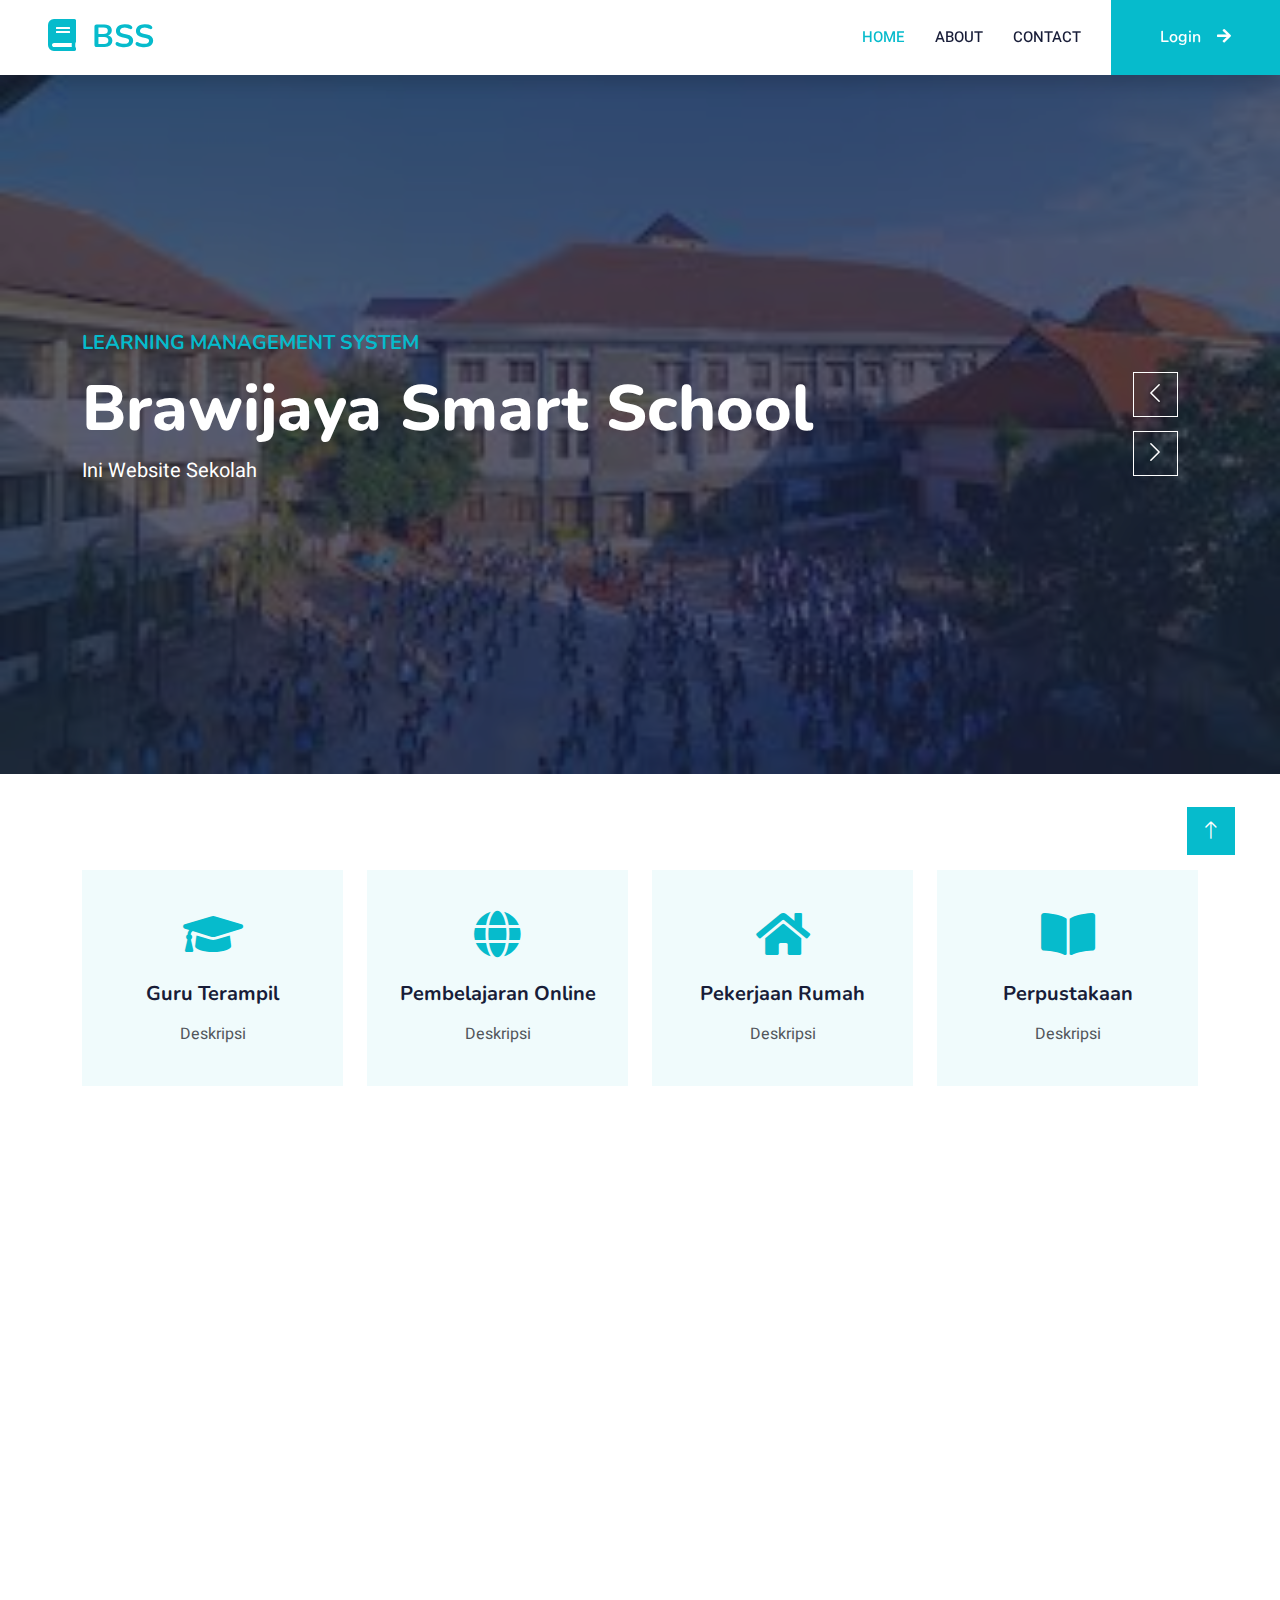
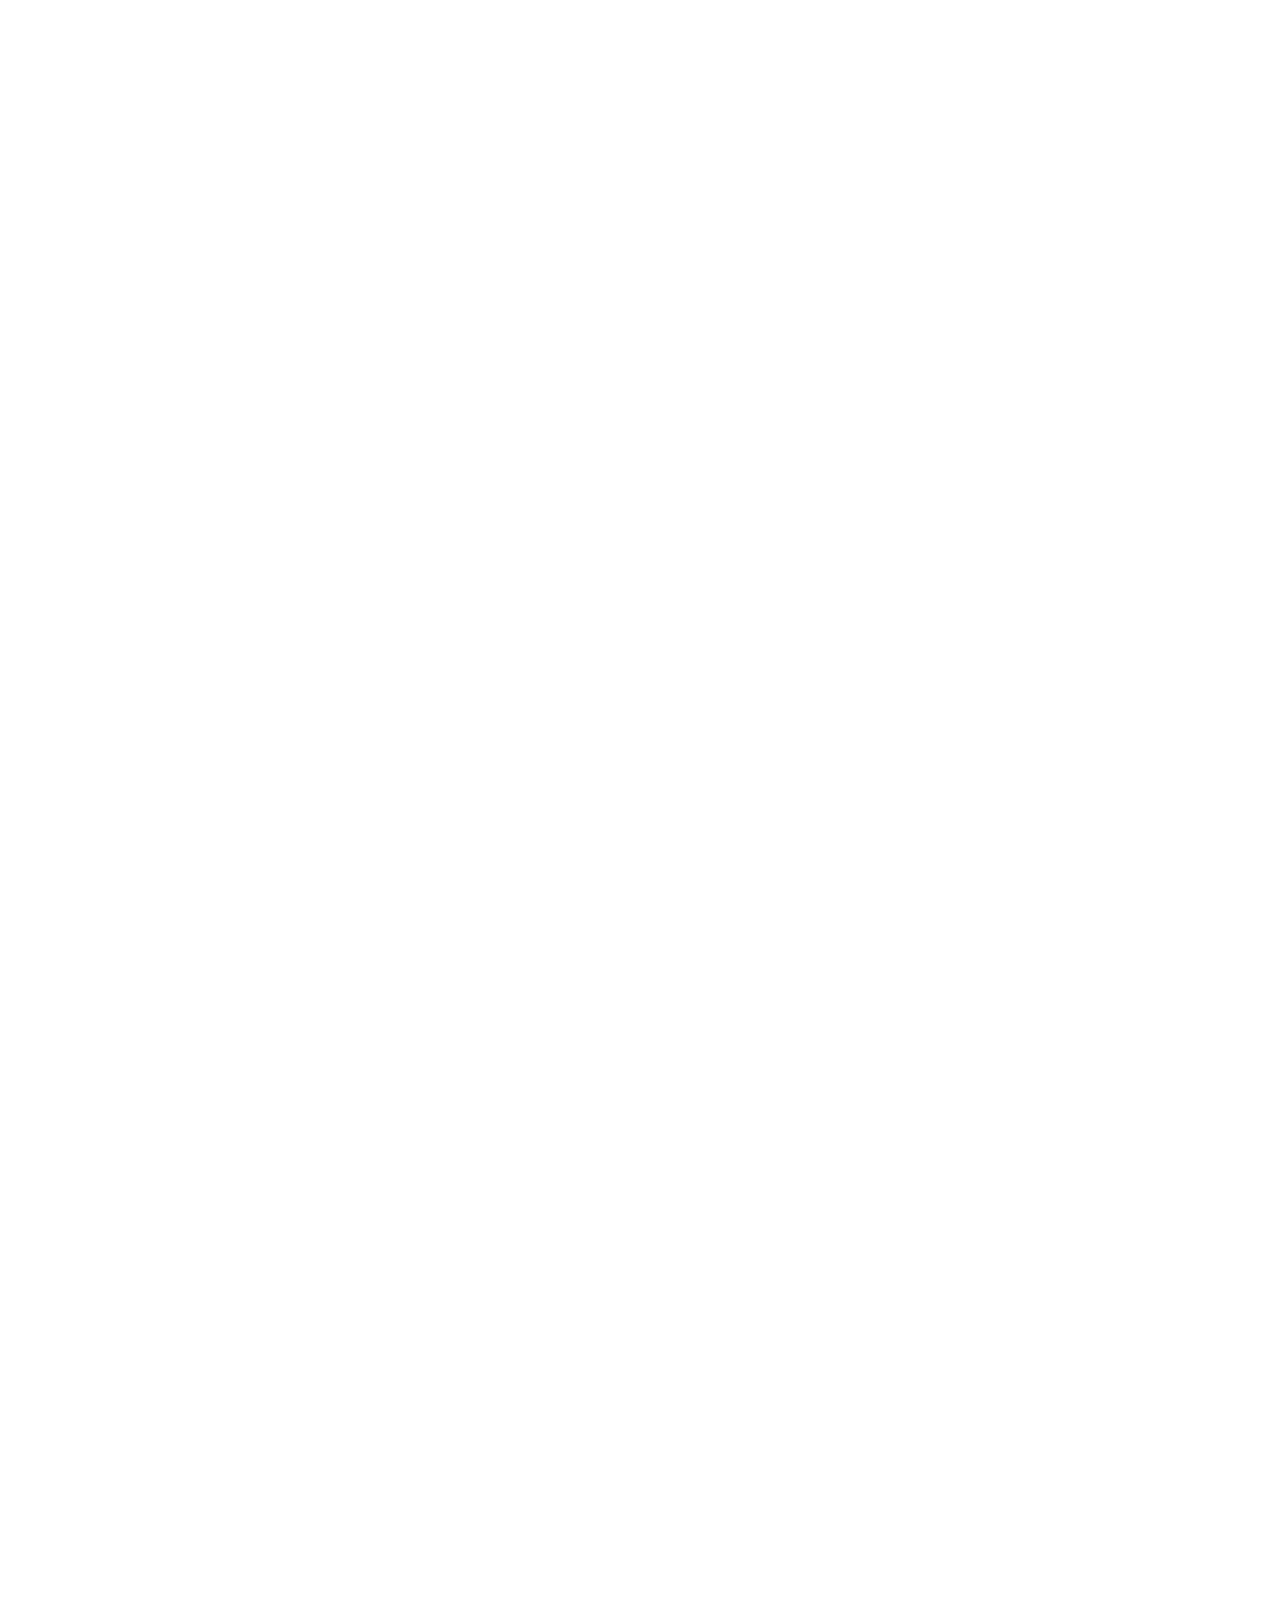
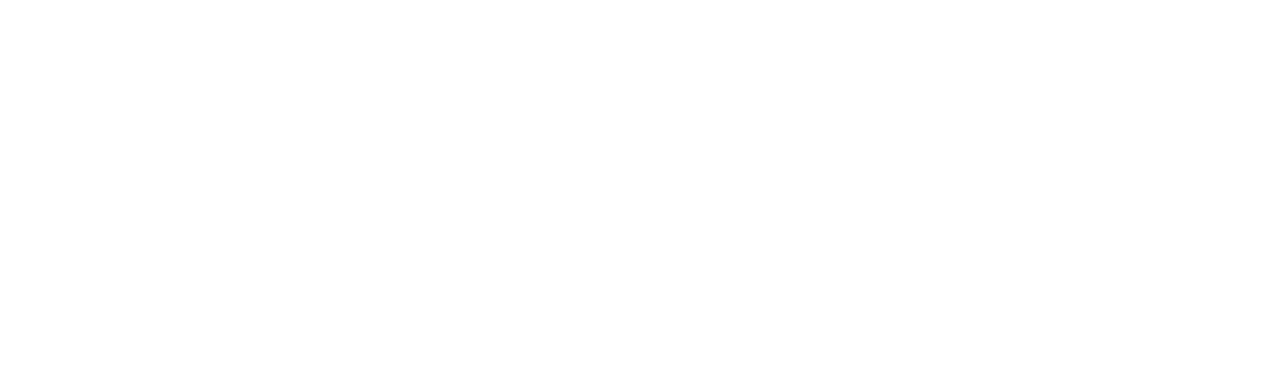
<file: index.html>
<!DOCTYPE html>
<html lang="en">

<head>
    <meta charset="utf-8">
    <title>BSS</title>
    <meta content="width=device-width, initial-scale=1.0" name="viewport">
    <meta content="" name="keywords">
    <meta content="" name="description">

    <!-- Favicon -->
    <link href="img/favicon.ico" rel="icon">

    <!-- Google Web Fonts -->
    <link rel="preconnect" href="https://fonts.googleapis.com">
    <link rel="preconnect" href="https://fonts.gstatic.com" crossorigin>
    <link href="https://fonts.googleapis.com/css2?family=Heebo:wght@400;500;600&family=Nunito:wght@600;700;800&display=swap" rel="stylesheet">

    <!-- Icon Font Stylesheet -->
    <link href="https://cdnjs.cloudflare.com/ajax/libs/font-awesome/5.10.0/css/all.min.css" rel="stylesheet">
    <link href="https://cdn.jsdelivr.net/npm/bootstrap-icons@1.4.1/font/bootstrap-icons.css" rel="stylesheet">

    <!-- Libraries Stylesheet -->
    <link href="lib/animate/animate.min.css" rel="stylesheet">
    <link href="lib/owlcarousel/assets/owl.carousel.min.css" rel="stylesheet">

    <!-- Customized Bootstrap Stylesheet -->
    <link href="css/bootstrap.min.css" rel="stylesheet">

    <!-- Template Stylesheet -->
    <link href="css/style.css" rel="stylesheet">
</head>

<body>
    <!-- Spinner Start -->
    <div id="spinner" class="show bg-white position-fixed translate-middle w-100 vh-100 top-50 start-50 d-flex align-items-center justify-content-center">
        <div class="spinner-border text-primary" style="width: 3rem; height: 3rem;" role="status">
            <span class="sr-only">Loading...</span>
        </div>
    </div>
    <!-- Spinner End -->


    <!-- Navbar Start -->
    <nav class="navbar navbar-expand-lg bg-white navbar-light shadow sticky-top p-0">
        <a href="index.html" class="navbar-brand d-flex align-items-center px-4 px-lg-5">
            <h2 class="m-0 text-primary"><i class="fa fa-book me-3"></i>BSS</h2>
        </a>
        <button type="button" class="navbar-toggler me-4" data-bs-toggle="collapse" data-bs-target="#navbarCollapse">
            <span class="navbar-toggler-icon"></span>
        </button>
        <div class="collapse navbar-collapse" id="navbarCollapse">
            <div class="navbar-nav ms-auto p-4 p-lg-0">
                <a href="index.html" class="nav-item nav-link active">Home</a>
                <a href="about.html" class="nav-item nav-link">About</a>
                <a href="contact.html" class="nav-item nav-link">Contact</a>
            </div>
            <a href="login.html" class="btn btn-primary py-4 px-lg-5 d-none d-lg-block">Login<i class="fa fa-arrow-right ms-3"></i></a>
        </div>
    </nav>
    <!-- Navbar End -->


    <!-- Carousel Start -->
    <div class="container-fluid p-0 mb-5">
        <div class="owl-carousel header-carousel position-relative">
            <div class="owl-carousel-item position-relative">
                <img class="img-fluid" src="img/dash1.jpeg" alt="">
                <div class="position-absolute top-0 start-0 w-100 h-100 d-flex align-items-center" style="background: rgba(24, 29, 56, .7);">
                    <div class="container">
                        <div class="row justify-content-start">
                            <div class="col-sm-10 col-lg-8">
                                <h5 class="text-primary text-uppercase mb-3 animated slideInDown">Learning Management System</h5>
                                <h1 class="display-3 text-white animated slideInDown">Brawijaya Smart School</h1>
                                <p class="fs-5 text-white mb-4 pb-2">Ini Website Sekolah</p>
                            </div>
                        </div>
                    </div>
                </div>
            </div>
            <div class="owl-carousel-item position-relative">
                <img class="img-fluid" src="img/dash1.jpeg" alt="">
                <div class="position-absolute top-0 start-0 w-100 h-100 d-flex align-items-center" style="background: rgba(24, 29, 56, .7);">
                    <div class="container">
                        <div class="row justify-content-start">
                            <div class="col-sm-10 col-lg-8">
                                <h5 class="text-primary text-uppercase mb-3 animated slideInDown">Learning Management System</h5>
                                <h1 class="display-3 text-white animated slideInDown">Brawijaya Smart School</h1>
                                <p class="fs-5 text-white mb-4 pb-2">Ini Website Sekolah</p>
                            </div>
                        </div>
                    </div>
                </div>
            </div>
        </div>
    </div>
    <!-- Carousel End -->


    <!-- Service Start -->
    <div class="container-xxl py-5">
        <div class="container">
            <div class="row g-4">
                <div class="col-lg-3 col-sm-6 wow fadeInUp" data-wow-delay="0.1s">
                    <div class="service-item text-center pt-3">
                        <div class="p-4">
                            <i class="fa fa-3x fa-graduation-cap text-primary mb-4"></i>
                            <h5 class="mb-3">Guru Terampil</h5>
                            <p>Deskripsi</p>
                        </div>
                    </div>
                </div>
                <div class="col-lg-3 col-sm-6 wow fadeInUp" data-wow-delay="0.3s">
                    <div class="service-item text-center pt-3">
                        <div class="p-4">
                            <i class="fa fa-3x fa-globe text-primary mb-4"></i>
                            <h5 class="mb-3">Pembelajaran Online</h5>
                            <p>Deskripsi</p>
                        </div>
                    </div>
                </div>
                <div class="col-lg-3 col-sm-6 wow fadeInUp" data-wow-delay="0.5s">
                    <div class="service-item text-center pt-3">
                        <div class="p-4">
                            <i class="fa fa-3x fa-home text-primary mb-4"></i>
                            <h5 class="mb-3">Pekerjaan Rumah</h5>
                            <p>Deskripsi</p>
                        </div>
                    </div>
                </div>
                <div class="col-lg-3 col-sm-6 wow fadeInUp" data-wow-delay="0.7s">
                    <div class="service-item text-center pt-3">
                        <div class="p-4">
                            <i class="fa fa-3x fa-book-open text-primary mb-4"></i>
                            <h5 class="mb-3">Perpustakaan</h5>
                            <p>Deskripsi</p>
                        </div>
                    </div>
                </div>
            </div>
        </div>
    </div>
    <!-- Service End -->


    <!-- About Start -->
    <div class="container-xxl py-5">
        <div class="container">
            <div class="row g-5">
                <div class="col-lg-6 wow fadeInUp" data-wow-delay="0.1s" style="min-height: 400px;">
                    <div class="position-relative h-100">
                        <img class="img-fluid position-absolute w-100 h-100" src="img/logo.jpeg" alt="" style="object-fit: cover;">
                    </div>
                </div>
                <div class="col-lg-6 wow fadeInUp" data-wow-delay="0.3s">
                    <h6 class="section-title bg-white text-start text-primary pe-3">About Us</h6>
                    <h1 class="mb-4">Welcome to Brawijaya Smart School</h1>
                    <p class="mb-4">Visi</p>
                    <p class="mb-4">Misi</p>
                    <div class="row gy-2 gx-4 mb-4">
                        <div class="col-sm-6">
                            <p class="mb-0"><i class="fa fa-arrow-right text-primary me-2"></i>Kategori 1</p>
                        </div>
                        <div class="col-sm-6">
                            <p class="mb-0"><i class="fa fa-arrow-right text-primary me-2"></i>Kategori 2</p>
                        </div>
                        <div class="col-sm-6">
                            <p class="mb-0"><i class="fa fa-arrow-right text-primary me-2"></i>Kategori 3</p>
                        </div>
                        <div class="col-sm-6">
                            <p class="mb-0"><i class="fa fa-arrow-right text-primary me-2"></i>Kategori 4</p>
                        </div>
                        <div class="col-sm-6">
                            <p class="mb-0"><i class="fa fa-arrow-right text-primary me-2"></i>Kategori 5</p>
                        </div>
                        <div class="col-sm-6">
                            <p class="mb-0"><i class="fa fa-arrow-right text-primary me-2"></i>Kategori 6</p>
                        </div>
                    </div>
                    <a class="btn btn-primary py-3 px-5 mt-2" href="">Read More</a>
                </div>
            </div>
        </div>
    </div>
    <!-- About End -->


    <!-- Categories Start -->
    <div class="container-xxl py-5 category">
        <div class="container">
            <div class="text-center wow fadeInUp" data-wow-delay="0.1s">
                <h6 class="section-title bg-white text-center text-primary px-3">Categories</h6>
                <h1 class="mb-5">Mata pelajaran</h1>
            </div>
            <div class="row g-3">
                <div class="col-lg-7 col-md-6">
                    <div class="row g-3">
                        <div class="col-lg-12 col-md-12 wow zoomIn" data-wow-delay="0.1s">
                            <a class="position-relative d-block overflow-hidden" href="">
                                <img class="img-fluid" src="img/matematika.png" alt="">
                                <div class="bg-white text-center position-absolute bottom-0 end-0 py-2 px-3" style="margin: 1px;">
                                    <h5 class="m-0">Matematika</h5>
                                    <small class="text-primary">49 Courses</small>
                                </div>
                            </a>
                        </div>
                        <div class="col-lg-6 col-md-12 wow zoomIn" data-wow-delay="0.3s">
                            <a class="position-relative d-block overflow-hidden" href="">
                                <img class="img-fluid" src="img/kimia.jpg" alt="">
                                <div class="bg-white text-center position-absolute bottom-0 end-0 py-2 px-3" style="margin: 1px;">
                                    <h5 class="m-0">Kimia</h5>
                                    <small class="text-primary">49 Courses</small>
                                </div>
                            </a>
                        </div>
                        <div class="col-lg-6 col-md-12 wow zoomIn" data-wow-delay="0.5s">
                            <a class="position-relative d-block overflow-hidden" href="">
                                <img class="img-fluid" src="img/fisika.jpeg" alt="">
                                <div class="bg-white text-center position-absolute bottom-0 end-0 py-2 px-3" style="margin: 1px;">
                                    <h5 class="m-0">Fisika</h5>
                                    <small class="text-primary">49 Courses</small>
                                </div>
                            </a>
                        </div>
                    </div>
                </div>
                <div class="col-lg-5 col-md-6 wow zoomIn" data-wow-delay="0.7s" style="min-height: 350px;">
                    <a class="position-relative d-block h-100 overflow-hidden" href="">
                        <img class="img-fluid position-absolute w-100 h-100" src="img/biologi.jpg" alt="" style="object-fit: cover;">
                        <div class="bg-white text-center position-absolute bottom-0 end-0 py-2 px-3" style="margin:  1px;">
                            <h5 class="m-0">Biologi</h5>
                            <small class="text-primary">49 Courses</small>
                        </div>
                    </a>
                </div>
            </div>
        </div>
    </div>
    <!-- Categories Start -->



    <!-- Team Start -->
    <div class="container-xxl py-5">
        <div class="container">
            <div class="text-center wow fadeInUp" data-wow-delay="0.1s">
                <h6 class="section-title bg-white text-center text-primary px-3">Teacher</h6>
                <h1 class="mb-5">Profil Guru Kami</h1>
            </div>
            <div class="row g-4">
                <div class="col-lg-3 col-md-6 wow fadeInUp" data-wow-delay="0.1s">
                    <div class="team-item bg-light">
                        <div class="overflow-hidden">
                            <img class="img-fluid" src="img/user.jpg" alt="">
                        </div>
                        <div class="position-relative d-flex justify-content-center" style="margin-top: -23px;">
                            <div class="bg-light d-flex justify-content-center pt-2 px-1">
                                <a class="btn btn-sm-square btn-primary mx-1" href=""><i class="fab fa-facebook-f"></i></a>
                                <a class="btn btn-sm-square btn-primary mx-1" href=""><i class="fab fa-twitter"></i></a>
                                <a class="btn btn-sm-square btn-primary mx-1" href=""><i class="fab fa-instagram"></i></a>
                            </div>
                        </div>
                        <div class="text-center p-4">
                            <h5 class="mb-0">Nama Guru</h5>
                            <small>Deskripsi</small>
                        </div>
                    </div>
                </div>
                <div class="col-lg-3 col-md-6 wow fadeInUp" data-wow-delay="0.3s">
                    <div class="team-item bg-light">
                        <div class="overflow-hidden">
                            <img class="img-fluid" src="img/user.jpg" alt="">
                        </div>
                        <div class="position-relative d-flex justify-content-center" style="margin-top: -23px;">
                            <div class="bg-light d-flex justify-content-center pt-2 px-1">
                                <a class="btn btn-sm-square btn-primary mx-1" href=""><i class="fab fa-facebook-f"></i></a>
                                <a class="btn btn-sm-square btn-primary mx-1" href=""><i class="fab fa-twitter"></i></a>
                                <a class="btn btn-sm-square btn-primary mx-1" href=""><i class="fab fa-instagram"></i></a>
                            </div>
                        </div>
                        <div class="text-center p-4">
                            <h5 class="mb-0">Nama Guru</h5>
                            <small>Deskripsi</small>
                        </div>
                    </div>
                </div>
                <div class="col-lg-3 col-md-6 wow fadeInUp" data-wow-delay="0.5s">
                    <div class="team-item bg-light">
                        <div class="overflow-hidden">
                            <img class="img-fluid" src="img/user.jpg" alt="">
                        </div>
                        <div class="position-relative d-flex justify-content-center" style="margin-top: -23px;">
                            <div class="bg-light d-flex justify-content-center pt-2 px-1">
                                <a class="btn btn-sm-square btn-primary mx-1" href=""><i class="fab fa-facebook-f"></i></a>
                                <a class="btn btn-sm-square btn-primary mx-1" href=""><i class="fab fa-twitter"></i></a>
                                <a class="btn btn-sm-square btn-primary mx-1" href=""><i class="fab fa-instagram"></i></a>
                            </div>
                        </div>
                        <div class="text-center p-4">
                            <h5 class="mb-0">Nama Guru</h5>
                            <small>Deskripsi</small>
                        </div>
                    </div>
                </div>
                <div class="col-lg-3 col-md-6 wow fadeInUp" data-wow-delay="0.7s">
                    <div class="team-item bg-light">
                        <div class="overflow-hidden">
                            <img class="img-fluid" src="img/user.jpg" alt="">
                        </div>
                        <div class="position-relative d-flex justify-content-center" style="margin-top: -23px;">
                            <div class="bg-light d-flex justify-content-center pt-2 px-1">
                                <a class="btn btn-sm-square btn-primary mx-1" href=""><i class="fab fa-facebook-f"></i></a>
                                <a class="btn btn-sm-square btn-primary mx-1" href=""><i class="fab fa-twitter"></i></a>
                                <a class="btn btn-sm-square btn-primary mx-1" href=""><i class="fab fa-instagram"></i></a>
                            </div>
                        </div>
                        <div class="text-center p-4">
                            <h5 class="mb-0">Nama Guru</h5>
                            <small>Deskripsi</small>
                        </div>
                    </div>
                </div>
            </div>
        </div>
    </div>
    <!-- Team End -->
        


    <!-- Footer Start -->
    <div class="container-fluid bg-dark text-light footer pt-5 mt-5 wow fadeIn" data-wow-delay="0.1s">
        <div class="container py-5">
            <div class="row g-5">
                <div class="col-lg-3 col-md-6">
                    <h4 class="text-white mb-3">Contact</h4>
                    <p class="mb-2"><i class="fa fa-map-marker-alt me-3"></i>Jln Malang</p>
                    <p class="mb-2"><i class="fa fa-phone-alt me-3"></i>+012 345 67890</p>
                    <p class="mb-2"><i class="fa fa-envelope me-3"></i>info@example.com</p>
                    <div class="d-flex pt-2">
                        <a class="btn btn-outline-light btn-social" href=""><i class="fab fa-twitter"></i></a>
                        <a class="btn btn-outline-light btn-social" href=""><i class="fab fa-facebook-f"></i></a>
                        <a class="btn btn-outline-light btn-social" href=""><i class="fab fa-youtube"></i></a>
                        <a class="btn btn-outline-light btn-social" href=""><i class="fab fa-linkedin-in"></i></a>
                    </div>
                </div>
            </div>
        </div>
        <div class="container">
            <div class="copyright">
                <div class="row">
                    <div class="col-md-6 text-center text-md-start mb-3 mb-md-0">
                        &copy; <a class="border-bottom" href="#">Telkom</a>, All Right Reserved.

                        <!--/*** This template is free as long as you keep the footer author’s credit link/attribution link/backlink. If you'd like to use the template without the footer author’s credit link/attribution link/backlink, you can purchase the Credit Removal License from "https://htmlcodex.com/credit-removal". Thank you for your support. ***/-->
                        Designed By <a class="border-bottom" href="https://htmlcodex.com">Aku</a><br><br>
                        Distributed By <a class="border-bottom" href="https://themewagon.com">Aku juga</a>
                    </div>
                </div>
            </div>
        </div>
    </div>
    <!-- Footer End -->


    <!-- Back to Top -->
    <a href="#" class="btn btn-lg btn-primary btn-lg-square back-to-top"><i class="bi bi-arrow-up"></i></a>


    <!-- JavaScript Libraries -->
    <script src="https://code.jquery.com/jquery-3.4.1.min.js"></script>
    <script src="https://cdn.jsdelivr.net/npm/bootstrap@5.0.0/dist/js/bootstrap.bundle.min.js"></script>
    <script src="lib/wow/wow.min.js"></script>
    <script src="lib/easing/easing.min.js"></script>
    <script src="lib/waypoints/waypoints.min.js"></script>
    <script src="lib/owlcarousel/owl.carousel.min.js"></script>

    <!-- Template Javascript -->
    <script src="js/main.js"></script>
</body>

</html>
</file>
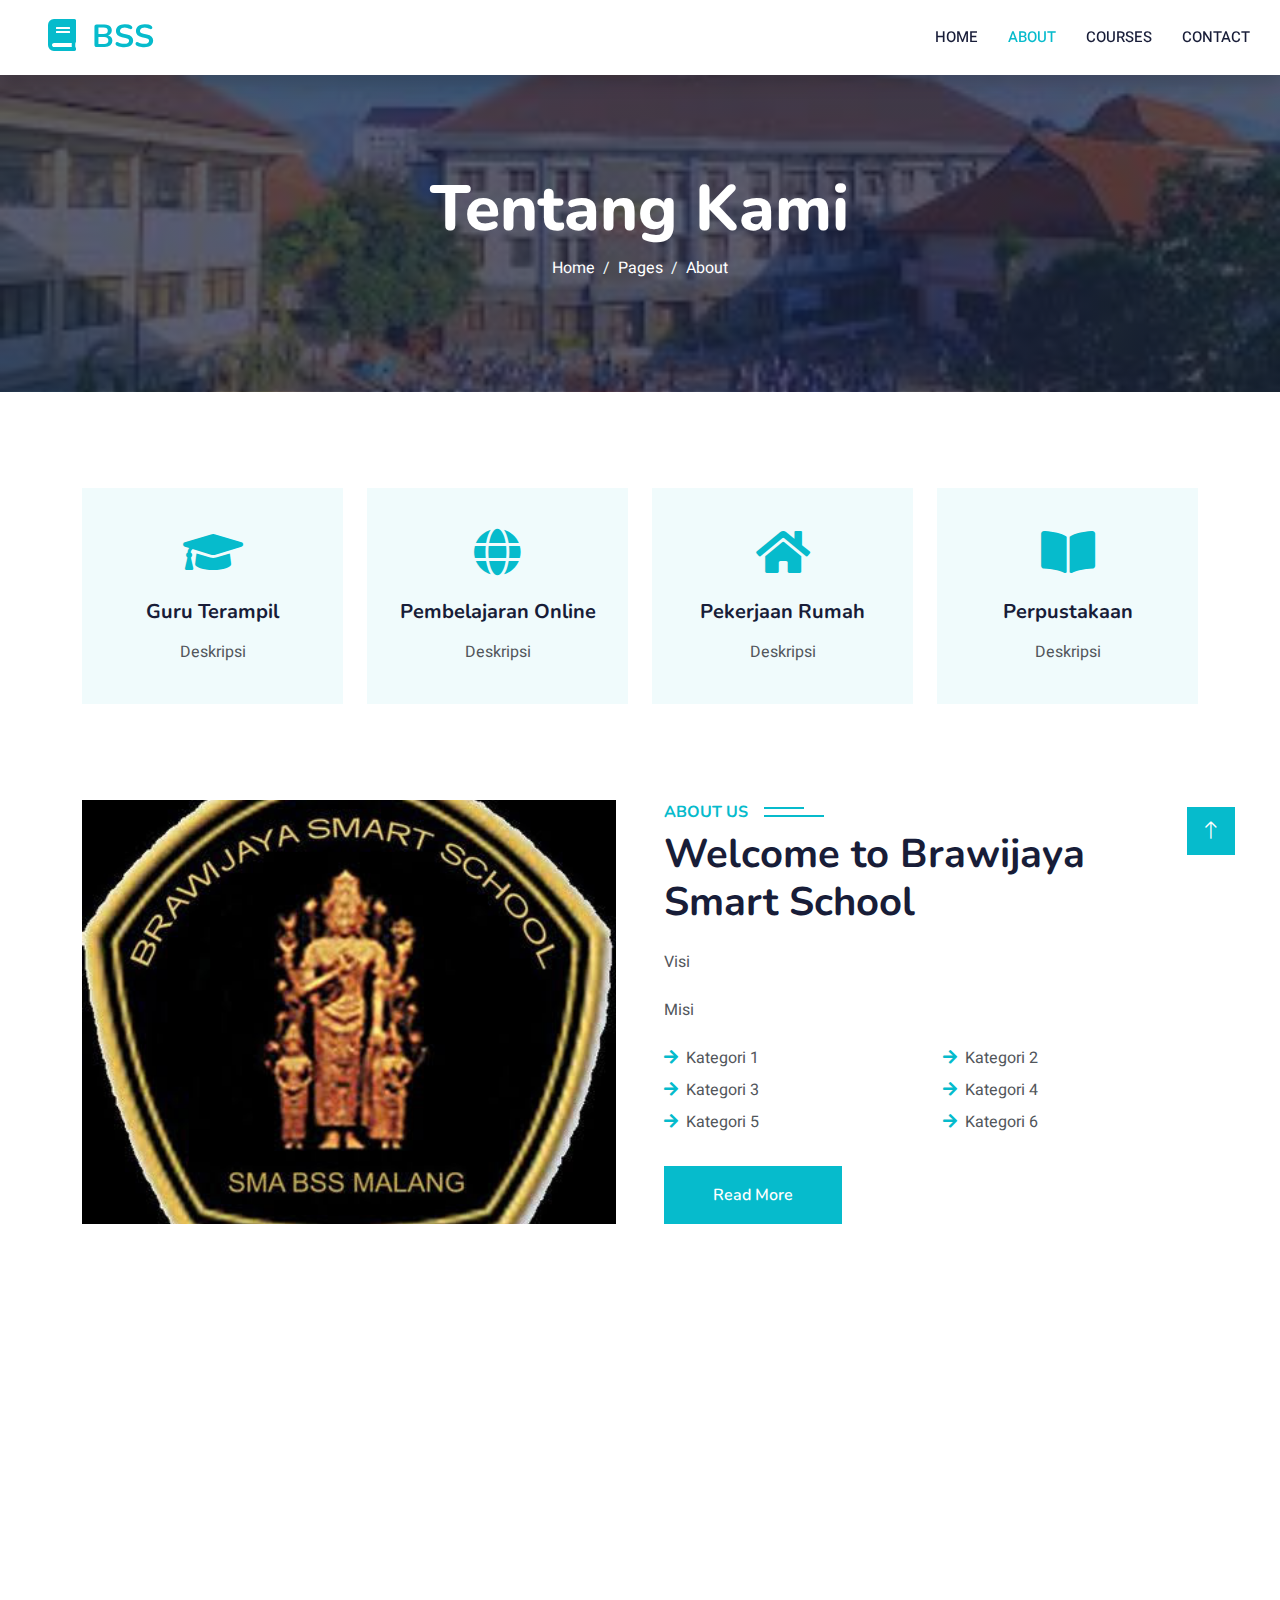
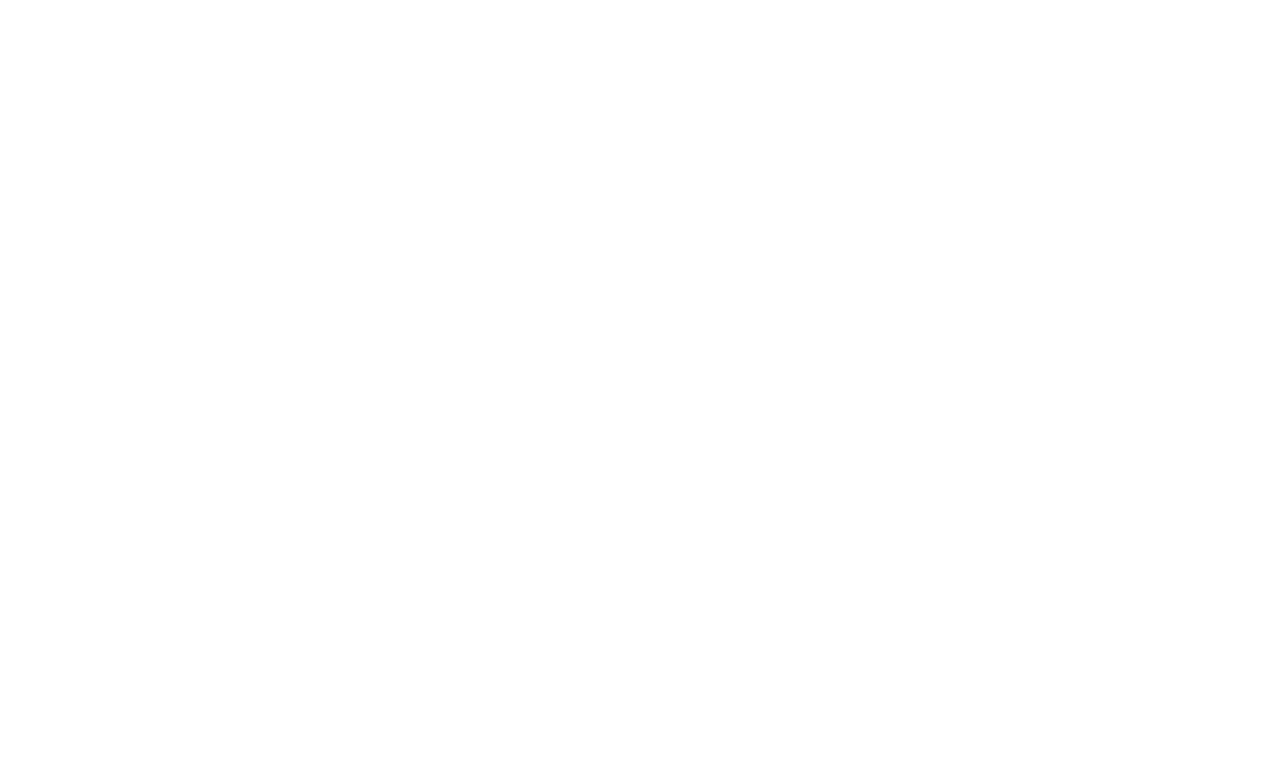
<file: about.html>
<!DOCTYPE html>
<html lang="en">

<head>
    <meta charset="utf-8">
    <title>BSS</title>
    <meta content="width=device-width, initial-scale=1.0" name="viewport">
    <meta content="" name="keywords">
    <meta content="" name="description">

    <!-- Favicon -->
    <link href="img/favicon.ico" rel="icon">

    <!-- Google Web Fonts -->
    <link rel="preconnect" href="https://fonts.googleapis.com">
    <link rel="preconnect" href="https://fonts.gstatic.com" crossorigin>
    <link href="https://fonts.googleapis.com/css2?family=Heebo:wght@400;500;600&family=Nunito:wght@600;700;800&display=swap" rel="stylesheet">

    <!-- Icon Font Stylesheet -->
    <link href="https://cdnjs.cloudflare.com/ajax/libs/font-awesome/5.10.0/css/all.min.css" rel="stylesheet">
    <link href="https://cdn.jsdelivr.net/npm/bootstrap-icons@1.4.1/font/bootstrap-icons.css" rel="stylesheet">

    <!-- Libraries Stylesheet -->
    <link href="lib/animate/animate.min.css" rel="stylesheet">
    <link href="lib/owlcarousel/assets/owl.carousel.min.css" rel="stylesheet">

    <!-- Customized Bootstrap Stylesheet -->
    <link href="css/bootstrap.min.css" rel="stylesheet">

    <!-- Template Stylesheet -->
    <link href="css/style.css" rel="stylesheet">
</head>

<body>
    <!-- Spinner Start -->
    <div id="spinner" class="show bg-white position-fixed translate-middle w-100 vh-100 top-50 start-50 d-flex align-items-center justify-content-center">
        <div class="spinner-border text-primary" style="width: 3rem; height: 3rem;" role="status">
            <span class="sr-only">Loading...</span>
        </div>
    </div>
    <!-- Spinner End -->


    <!-- Navbar Start -->
    <nav class="navbar navbar-expand-lg bg-white navbar-light shadow sticky-top p-0">
        <a href="index.html" class="navbar-brand d-flex align-items-center px-4 px-lg-5">
            <h2 class="m-0 text-primary"><i class="fa fa-book me-3"></i>BSS</h2>
        </a>
        <button type="button" class="navbar-toggler me-4" data-bs-toggle="collapse" data-bs-target="#navbarCollapse">
            <span class="navbar-toggler-icon"></span>
        </button>
        <div class="collapse navbar-collapse" id="navbarCollapse">
            <div class="navbar-nav ms-auto p-4 p-lg-0">
                <a href="index2.html" class="nav-item nav-link">Home</a>
                <a href="about.html" class="nav-item nav-link active">About</a>
                <a href="courses.html" class="nav-item nav-link">Courses</a>
                <a href="contact.html" class="nav-item nav-link">Contact</a>
            </div>
        </div>
    </nav>
    <!-- Navbar End -->


    <!-- Header Start -->
    <div class="container-fluid bg-primary py-5 mb-5 page-header">
        <div class="container py-5">
            <div class="row justify-content-center">
                <div class="col-lg-10 text-center">
                    <h1 class="display-3 text-white animated slideInDown">Tentang Kami</h1>
                    <nav aria-label="breadcrumb">
                        <ol class="breadcrumb justify-content-center">
                            <li class="breadcrumb-item"><a class="text-white" href="#">Home</a></li>
                            <li class="breadcrumb-item"><a class="text-white" href="#">Pages</a></li>
                            <li class="breadcrumb-item text-white active" aria-current="page">About</li>
                        </ol>
                    </nav>
                </div>
            </div>
        </div>
    </div>
    <!-- Header End -->


    <!-- Service Start -->
    <div class="container-xxl py-5">
        <div class="container">
            <div class="row g-4">
                <div class="col-lg-3 col-sm-6 wow fadeInUp" data-wow-delay="0.1s">
                    <div class="service-item text-center pt-3">
                        <div class="p-4">
                            <i class="fa fa-3x fa-graduation-cap text-primary mb-4"></i>
                            <h5 class="mb-3">Guru Terampil</h5>
                            <p>Deskripsi</p>
                        </div>
                    </div>
                </div>
                <div class="col-lg-3 col-sm-6 wow fadeInUp" data-wow-delay="0.3s">
                    <div class="service-item text-center pt-3">
                        <div class="p-4">
                            <i class="fa fa-3x fa-globe text-primary mb-4"></i>
                            <h5 class="mb-3">Pembelajaran Online</h5>
                            <p>Deskripsi</p>
                        </div>
                    </div>
                </div>
                <div class="col-lg-3 col-sm-6 wow fadeInUp" data-wow-delay="0.5s">
                    <div class="service-item text-center pt-3">
                        <div class="p-4">
                            <i class="fa fa-3x fa-home text-primary mb-4"></i>
                            <h5 class="mb-3">Pekerjaan Rumah</h5>
                            <p>Deskripsi</p>
                        </div>
                    </div>
                </div>
                <div class="col-lg-3 col-sm-6 wow fadeInUp" data-wow-delay="0.7s">
                    <div class="service-item text-center pt-3">
                        <div class="p-4">
                            <i class="fa fa-3x fa-book-open text-primary mb-4"></i>
                            <h5 class="mb-3">Perpustakaan</h5>
                            <p>Deskripsi</p>
                        </div>
                    </div>
                </div>
            </div>
        </div>
    </div>
    <!-- Service End -->


    <!-- About Start -->
    <div class="container-xxl py-5">
        <div class="container">
            <div class="row g-5">
                <div class="col-lg-6 wow fadeInUp" data-wow-delay="0.1s" style="min-height: 400px;">
                    <div class="position-relative h-100">
                        <img class="img-fluid position-absolute w-100 h-100" src="img/logo.jpeg" alt="" style="object-fit: cover;">
                    </div>
                </div>
                <div class="col-lg-6 wow fadeInUp" data-wow-delay="0.3s">
                    <h6 class="section-title bg-white text-start text-primary pe-3">About Us</h6>
                    <h1 class="mb-4">Welcome to Brawijaya Smart School</h1>
                    <p class="mb-4">Visi</p>
                    <p class="mb-4">Misi</p>
                    <div class="row gy-2 gx-4 mb-4">
                        <div class="col-sm-6">
                            <p class="mb-0"><i class="fa fa-arrow-right text-primary me-2"></i>Kategori 1</p>
                        </div>
                        <div class="col-sm-6">
                            <p class="mb-0"><i class="fa fa-arrow-right text-primary me-2"></i>Kategori 2</p>
                        </div>
                        <div class="col-sm-6">
                            <p class="mb-0"><i class="fa fa-arrow-right text-primary me-2"></i>Kategori 3</p>
                        </div>
                        <div class="col-sm-6">
                            <p class="mb-0"><i class="fa fa-arrow-right text-primary me-2"></i>Kategori 4</p>
                        </div>
                        <div class="col-sm-6">
                            <p class="mb-0"><i class="fa fa-arrow-right text-primary me-2"></i>Kategori 5</p>
                        </div>
                        <div class="col-sm-6">
                            <p class="mb-0"><i class="fa fa-arrow-right text-primary me-2"></i>Kategori 6</p>
                        </div>
                    </div>
                    <a class="btn btn-primary py-3 px-5 mt-2" href="">Read More</a>
                </div>
            </div>
        </div>
    </div>
    <!-- About End -->



    <!-- Team Start -->
    <div class="container-xxl py-5">
        <div class="container">
            <div class="text-center wow fadeInUp" data-wow-delay="0.1s">
                <h6 class="section-title bg-white text-center text-primary px-3">Teacher</h6>
                <h1 class="mb-5">Profil Guru Kami</h1>
            </div>
            <div class="row g-4">
                <div class="col-lg-3 col-md-6 wow fadeInUp" data-wow-delay="0.1s">
                    <div class="team-item bg-light">
                        <div class="overflow-hidden">
                            <img class="img-fluid" src="img/user.jpg" alt="">
                        </div>
                        <div class="position-relative d-flex justify-content-center" style="margin-top: -23px;">
                            <div class="bg-light d-flex justify-content-center pt-2 px-1">
                                <a class="btn btn-sm-square btn-primary mx-1" href=""><i class="fab fa-facebook-f"></i></a>
                                <a class="btn btn-sm-square btn-primary mx-1" href=""><i class="fab fa-twitter"></i></a>
                                <a class="btn btn-sm-square btn-primary mx-1" href=""><i class="fab fa-instagram"></i></a>
                            </div>
                        </div>
                        <div class="text-center p-4">
                            <h5 class="mb-0">Nama Guru</h5>
                            <small>Deskripsi</small>
                        </div>
                    </div>
                </div>
                <div class="col-lg-3 col-md-6 wow fadeInUp" data-wow-delay="0.3s">
                    <div class="team-item bg-light">
                        <div class="overflow-hidden">
                            <img class="img-fluid" src="img/user.jpg" alt="">
                        </div>
                        <div class="position-relative d-flex justify-content-center" style="margin-top: -23px;">
                            <div class="bg-light d-flex justify-content-center pt-2 px-1">
                                <a class="btn btn-sm-square btn-primary mx-1" href=""><i class="fab fa-facebook-f"></i></a>
                                <a class="btn btn-sm-square btn-primary mx-1" href=""><i class="fab fa-twitter"></i></a>
                                <a class="btn btn-sm-square btn-primary mx-1" href=""><i class="fab fa-instagram"></i></a>
                            </div>
                        </div>
                        <div class="text-center p-4">
                            <h5 class="mb-0">Nama Guru</h5>
                            <small>Deskripsi</small>
                        </div>
                    </div>
                </div>
                <div class="col-lg-3 col-md-6 wow fadeInUp" data-wow-delay="0.5s">
                    <div class="team-item bg-light">
                        <div class="overflow-hidden">
                            <img class="img-fluid" src="img/user.jpg" alt="">
                        </div>
                        <div class="position-relative d-flex justify-content-center" style="margin-top: -23px;">
                            <div class="bg-light d-flex justify-content-center pt-2 px-1">
                                <a class="btn btn-sm-square btn-primary mx-1" href=""><i class="fab fa-facebook-f"></i></a>
                                <a class="btn btn-sm-square btn-primary mx-1" href=""><i class="fab fa-twitter"></i></a>
                                <a class="btn btn-sm-square btn-primary mx-1" href=""><i class="fab fa-instagram"></i></a>
                            </div>
                        </div>
                        <div class="text-center p-4">
                            <h5 class="mb-0">Nama Guru</h5>
                            <small>Deskripsi</small>
                        </div>
                    </div>
                </div>
                <div class="col-lg-3 col-md-6 wow fadeInUp" data-wow-delay="0.7s">
                    <div class="team-item bg-light">
                        <div class="overflow-hidden">
                            <img class="img-fluid" src="img/user.jpg" alt="">
                        </div>
                        <div class="position-relative d-flex justify-content-center" style="margin-top: -23px;">
                            <div class="bg-light d-flex justify-content-center pt-2 px-1">
                                <a class="btn btn-sm-square btn-primary mx-1" href=""><i class="fab fa-facebook-f"></i></a>
                                <a class="btn btn-sm-square btn-primary mx-1" href=""><i class="fab fa-twitter"></i></a>
                                <a class="btn btn-sm-square btn-primary mx-1" href=""><i class="fab fa-instagram"></i></a>
                            </div>
                        </div>
                        <div class="text-center p-4">
                            <h5 class="mb-0">Nama Guru</h5>
                            <small>Deskripsi</small>
                        </div>
                    </div>
                </div>
            </div>
        </div>
    </div>
    <!-- Team End -->
        


    <!-- Footer Start -->
    <div class="container-fluid bg-dark text-light footer pt-5 mt-5 wow fadeIn" data-wow-delay="0.1s">
        <div class="container py-5">
            <div class="row g-5">
                <div class="col-lg-3 col-md-6">
                    <h4 class="text-white mb-3">Contact</h4>
                    <p class="mb-2"><i class="fa fa-map-marker-alt me-3"></i>Jln Malang</p>
                    <p class="mb-2"><i class="fa fa-phone-alt me-3"></i>+012 345 67890</p>
                    <p class="mb-2"><i class="fa fa-envelope me-3"></i>info@example.com</p>
                    <div class="d-flex pt-2">
                        <a class="btn btn-outline-light btn-social" href=""><i class="fab fa-twitter"></i></a>
                        <a class="btn btn-outline-light btn-social" href=""><i class="fab fa-facebook-f"></i></a>
                        <a class="btn btn-outline-light btn-social" href=""><i class="fab fa-youtube"></i></a>
                        <a class="btn btn-outline-light btn-social" href=""><i class="fab fa-linkedin-in"></i></a>
                    </div>
                </div>
            </div>
        </div>
        <div class="container">
            <div class="copyright">
                <div class="row">
                    <div class="col-md-6 text-center text-md-start mb-3 mb-md-0">
                        &copy; <a class="border-bottom" href="#">Telkom</a>, All Right Reserved.

                        <!--/*** This template is free as long as you keep the footer author’s credit link/attribution link/backlink. If you'd like to use the template without the footer author’s credit link/attribution link/backlink, you can purchase the Credit Removal License from "https://htmlcodex.com/credit-removal". Thank you for your support. ***/-->
                        Designed By <a class="border-bottom" href="https://htmlcodex.com">Aku</a><br><br>
                        Distributed By <a class="border-bottom" href="https://themewagon.com">Aku juga</a>
                    </div>
                </div>
            </div>
        </div>
    </div>
    <!-- Footer End -->


    <!-- Back to Top -->
    <a href="#" class="btn btn-lg btn-primary btn-lg-square back-to-top"><i class="bi bi-arrow-up"></i></a>


    <!-- JavaScript Libraries -->
    <script src="https://code.jquery.com/jquery-3.4.1.min.js"></script>
    <script src="https://cdn.jsdelivr.net/npm/bootstrap@5.0.0/dist/js/bootstrap.bundle.min.js"></script>
    <script src="lib/wow/wow.min.js"></script>
    <script src="lib/easing/easing.min.js"></script>
    <script src="lib/waypoints/waypoints.min.js"></script>
    <script src="lib/owlcarousel/owl.carousel.min.js"></script>

    <!-- Template Javascript -->
    <script src="js/main.js"></script>
</body>

</html>
</file>
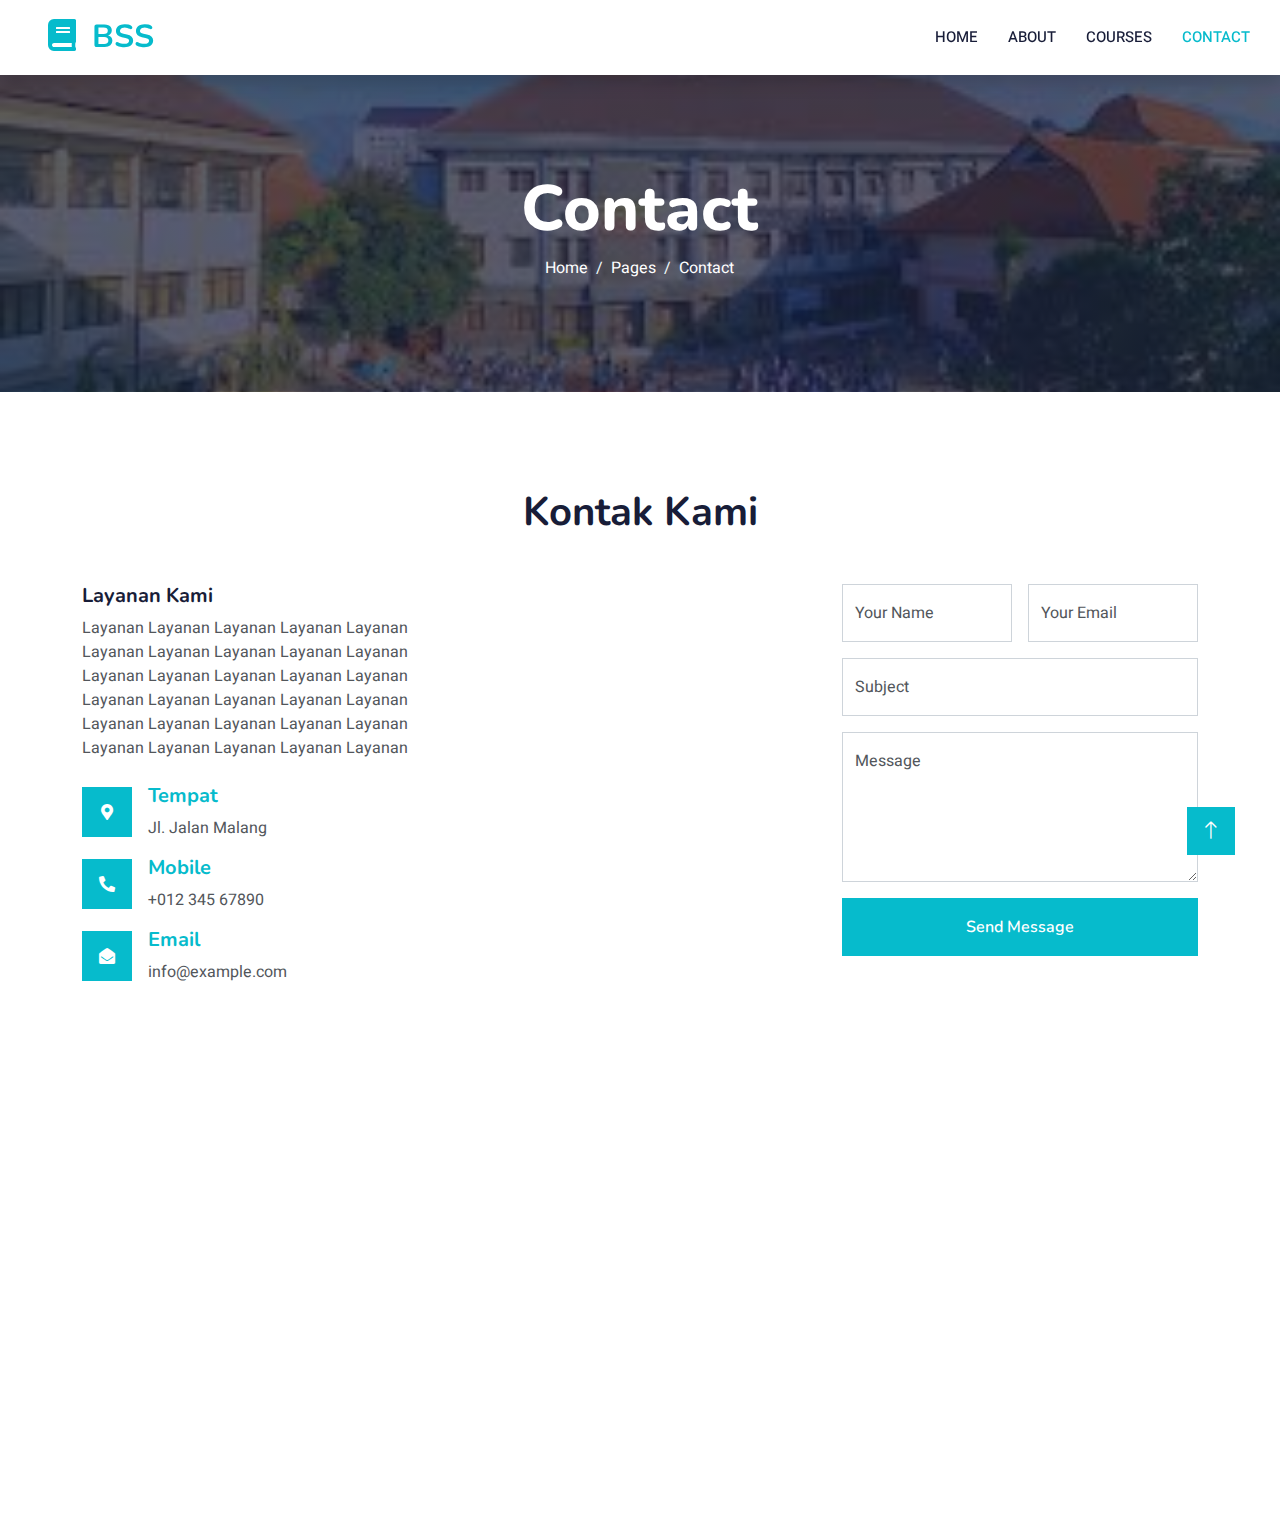
<file: contact.html>
<!DOCTYPE html>
<html lang="en">

<head>
    <meta charset="utf-8">
    <title>BSS</title>
    <meta content="width=device-width, initial-scale=1.0" name="viewport">
    <meta content="" name="keywords">
    <meta content="" name="description">

    <!-- Favicon -->
    <link href="img/favicon.ico" rel="icon">

    <!-- Google Web Fonts -->
    <link rel="preconnect" href="https://fonts.googleapis.com">
    <link rel="preconnect" href="https://fonts.gstatic.com" crossorigin>
    <link href="https://fonts.googleapis.com/css2?family=Heebo:wght@400;500;600&family=Nunito:wght@600;700;800&display=swap" rel="stylesheet">

    <!-- Icon Font Stylesheet -->
    <link href="https://cdnjs.cloudflare.com/ajax/libs/font-awesome/5.10.0/css/all.min.css" rel="stylesheet">
    <link href="https://cdn.jsdelivr.net/npm/bootstrap-icons@1.4.1/font/bootstrap-icons.css" rel="stylesheet">

    <!-- Libraries Stylesheet -->
    <link href="lib/animate/animate.min.css" rel="stylesheet">
    <link href="lib/owlcarousel/assets/owl.carousel.min.css" rel="stylesheet">

    <!-- Customized Bootstrap Stylesheet -->
    <link href="css/bootstrap.min.css" rel="stylesheet">

    <!-- Template Stylesheet -->
    <link href="css/style.css" rel="stylesheet">
</head>

<body>
    <!-- Spinner Start -->
    <div id="spinner" class="show bg-white position-fixed translate-middle w-100 vh-100 top-50 start-50 d-flex align-items-center justify-content-center">
        <div class="spinner-border text-primary" style="width: 3rem; height: 3rem;" role="status">
            <span class="sr-only">Loading...</span>
        </div>
    </div>
    <!-- Spinner End -->


    <!-- Navbar Start -->
    <nav class="navbar navbar-expand-lg bg-white navbar-light shadow sticky-top p-0">
        <a href="index.html" class="navbar-brand d-flex align-items-center px-4 px-lg-5">
            <h2 class="m-0 text-primary"><i class="fa fa-book me-3"></i>BSS</h2>
        </a>
        <button type="button" class="navbar-toggler me-4" data-bs-toggle="collapse" data-bs-target="#navbarCollapse">
            <span class="navbar-toggler-icon"></span>
        </button>
        <div class="collapse navbar-collapse" id="navbarCollapse">
            <div class="navbar-nav ms-auto p-4 p-lg-0">
                <a href="index2.html" class="nav-item nav-link">Home</a>
                <a href="about.html" class="nav-item nav-link">About</a>
                <a href="courses.html" class="nav-item nav-link">Courses</a>
                <a href="contact.html" class="nav-item nav-link active">Contact</a>
            </div>
        </div>
    </nav>
    <!-- Navbar End -->


    <!-- Header Start -->
    <div class="container-fluid bg-primary py-5 mb-5 page-header">
        <div class="container py-5">
            <div class="row justify-content-center">
                <div class="col-lg-10 text-center">
                    <h1 class="display-3 text-white animated slideInDown">Contact</h1>
                    <nav aria-label="breadcrumb">
                        <ol class="breadcrumb justify-content-center">
                            <li class="breadcrumb-item"><a class="text-white" href="#">Home</a></li>
                            <li class="breadcrumb-item"><a class="text-white" href="#">Pages</a></li>
                            <li class="breadcrumb-item text-white active" aria-current="page">Contact</li>
                        </ol>
                    </nav>
                </div>
            </div>
        </div>
    </div>
    <!-- Header End -->


    <!-- Contact Start -->
    <div class="container-xxl py-5">
        <div class="container">
            <div class="text-center wow fadeInUp" data-wow-delay="0.1s">
                <h1 class="mb-5">Kontak Kami</h1>
            </div>
            <div class="row g-4">
                <div class="col-lg-4 col-md-6 wow fadeInUp" data-wow-delay="0.1s">
                    <h5>Layanan Kami</h5>
                    <p class="mb-4">Layanan Layanan Layanan Layanan Layanan Layanan Layanan Layanan Layanan Layanan Layanan Layanan Layanan Layanan Layanan Layanan Layanan Layanan Layanan Layanan Layanan Layanan Layanan Layanan Layanan Layanan Layanan Layanan Layanan Layanan</p>
                    <div class="d-flex align-items-center mb-3">
                        <div class="d-flex align-items-center justify-content-center flex-shrink-0 bg-primary" style="width: 50px; height: 50px;">
                            <i class="fa fa-map-marker-alt text-white"></i>
                        </div>
                        <div class="ms-3">
                            <h5 class="text-primary">Tempat</h5>
                            <p class="mb-0">Jl. Jalan Malang</p>
                        </div>
                    </div>
                    <div class="d-flex align-items-center mb-3">
                        <div class="d-flex align-items-center justify-content-center flex-shrink-0 bg-primary" style="width: 50px; height: 50px;">
                            <i class="fa fa-phone-alt text-white"></i>
                        </div>
                        <div class="ms-3">
                            <h5 class="text-primary">Mobile</h5>
                            <p class="mb-0">+012 345 67890</p>
                        </div>
                    </div>
                    <div class="d-flex align-items-center">
                        <div class="d-flex align-items-center justify-content-center flex-shrink-0 bg-primary" style="width: 50px; height: 50px;">
                            <i class="fa fa-envelope-open text-white"></i>
                        </div>
                        <div class="ms-3">
                            <h5 class="text-primary">Email</h5>
                            <p class="mb-0">info@example.com</p>
                        </div>
                    </div>
                </div>
                <div class="col-lg-4 col-md-6 wow fadeInUp" data-wow-delay="0.3s">
                    <iframe class="position-relative rounded w-100 h-100"
                        src="https://www.google.com/maps/embed?pb=!1m18!1m12!1m3!1d3547.2315139424923!2d112.61616209417684!3d-7.955949518673256!2m3!1f0!2f0!3f0!3m2!1i1024!2i768!4f13.1!3m3!1m2!1s0x2e7882791082f437%3A0x6091c8c23331d9c2!2sSMP%20BSS!5e0!3m2!1sid!2sid!4v1715704214458!5m2!1sid!2sid"
                        frameborder="0" style="min-height: 300px; border:0;" allowfullscreen="" aria-hidden="false"
                        tabindex="0"></iframe>
                </div>
                <div class="col-lg-4 col-md-12 wow fadeInUp" data-wow-delay="0.5s">
                    <form>
                        <div class="row g-3">
                            <div class="col-md-6">
                                <div class="form-floating">
                                    <input type="text" class="form-control" id="name" placeholder="Your Name">
                                    <label for="name">Your Name</label>
                                </div>
                            </div>
                            <div class="col-md-6">
                                <div class="form-floating">
                                    <input type="email" class="form-control" id="email" placeholder="Your Email">
                                    <label for="email">Your Email</label>
                                </div>
                            </div>
                            <div class="col-12">
                                <div class="form-floating">
                                    <input type="text" class="form-control" id="subject" placeholder="Subject">
                                    <label for="subject">Subject</label>
                                </div>
                            </div>
                            <div class="col-12">
                                <div class="form-floating">
                                    <textarea class="form-control" placeholder="Leave a message here" id="message" style="height: 150px"></textarea>
                                    <label for="message">Message</label>
                                </div>
                            </div>
                            <div class="col-12">
                                <button class="btn btn-primary w-100 py-3" type="submit">Send Message</button>
                            </div>
                        </div>
                    </form>
                </div>
            </div>
        </div>
    </div>
    <!-- Contact End -->


    <!-- Footer Start -->
    <div class="container-fluid bg-dark text-light footer pt-5 mt-5 wow fadeIn" data-wow-delay="0.1s">
        <div class="container py-5">
            <div class="row g-5">
                <div class="col-lg-3 col-md-6">
                    <h4 class="text-white mb-3">Contact</h4>
                    <p class="mb-2"><i class="fa fa-map-marker-alt me-3"></i>Jln Malang</p>
                    <p class="mb-2"><i class="fa fa-phone-alt me-3"></i>+012 345 67890</p>
                    <p class="mb-2"><i class="fa fa-envelope me-3"></i>info@example.com</p>
                    <div class="d-flex pt-2">
                        <a class="btn btn-outline-light btn-social" href=""><i class="fab fa-twitter"></i></a>
                        <a class="btn btn-outline-light btn-social" href=""><i class="fab fa-facebook-f"></i></a>
                        <a class="btn btn-outline-light btn-social" href=""><i class="fab fa-youtube"></i></a>
                        <a class="btn btn-outline-light btn-social" href=""><i class="fab fa-linkedin-in"></i></a>
                    </div>
                </div>
            </div>
        </div>
        <div class="container">
            <div class="copyright">
                <div class="row">
                    <div class="col-md-6 text-center text-md-start mb-3 mb-md-0">
                        &copy; <a class="border-bottom" href="#">Telkom</a>, All Right Reserved.

                        <!--/*** This template is free as long as you keep the footer author’s credit link/attribution link/backlink. If you'd like to use the template without the footer author’s credit link/attribution link/backlink, you can purchase the Credit Removal License from "https://htmlcodex.com/credit-removal". Thank you for your support. ***/-->
                        Designed By <a class="border-bottom" href="https://htmlcodex.com">Aku</a><br><br>
                        Distributed By <a class="border-bottom" href="https://themewagon.com">Aku juga</a>
                    </div>
                </div>
            </div>
        </div>
    </div>
    <!-- Footer End -->


    <!-- Back to Top -->
    <a href="#" class="btn btn-lg btn-primary btn-lg-square back-to-top"><i class="bi bi-arrow-up"></i></a>


    <!-- JavaScript Libraries -->
    <script src="https://code.jquery.com/jquery-3.4.1.min.js"></script>
    <script src="https://cdn.jsdelivr.net/npm/bootstrap@5.0.0/dist/js/bootstrap.bundle.min.js"></script>
    <script src="lib/wow/wow.min.js"></script>
    <script src="lib/easing/easing.min.js"></script>
    <script src="lib/waypoints/waypoints.min.js"></script>
    <script src="lib/owlcarousel/owl.carousel.min.js"></script>

    <!-- Template Javascript -->
    <script src="js/main.js"></script>
</body>

</html>
</file>
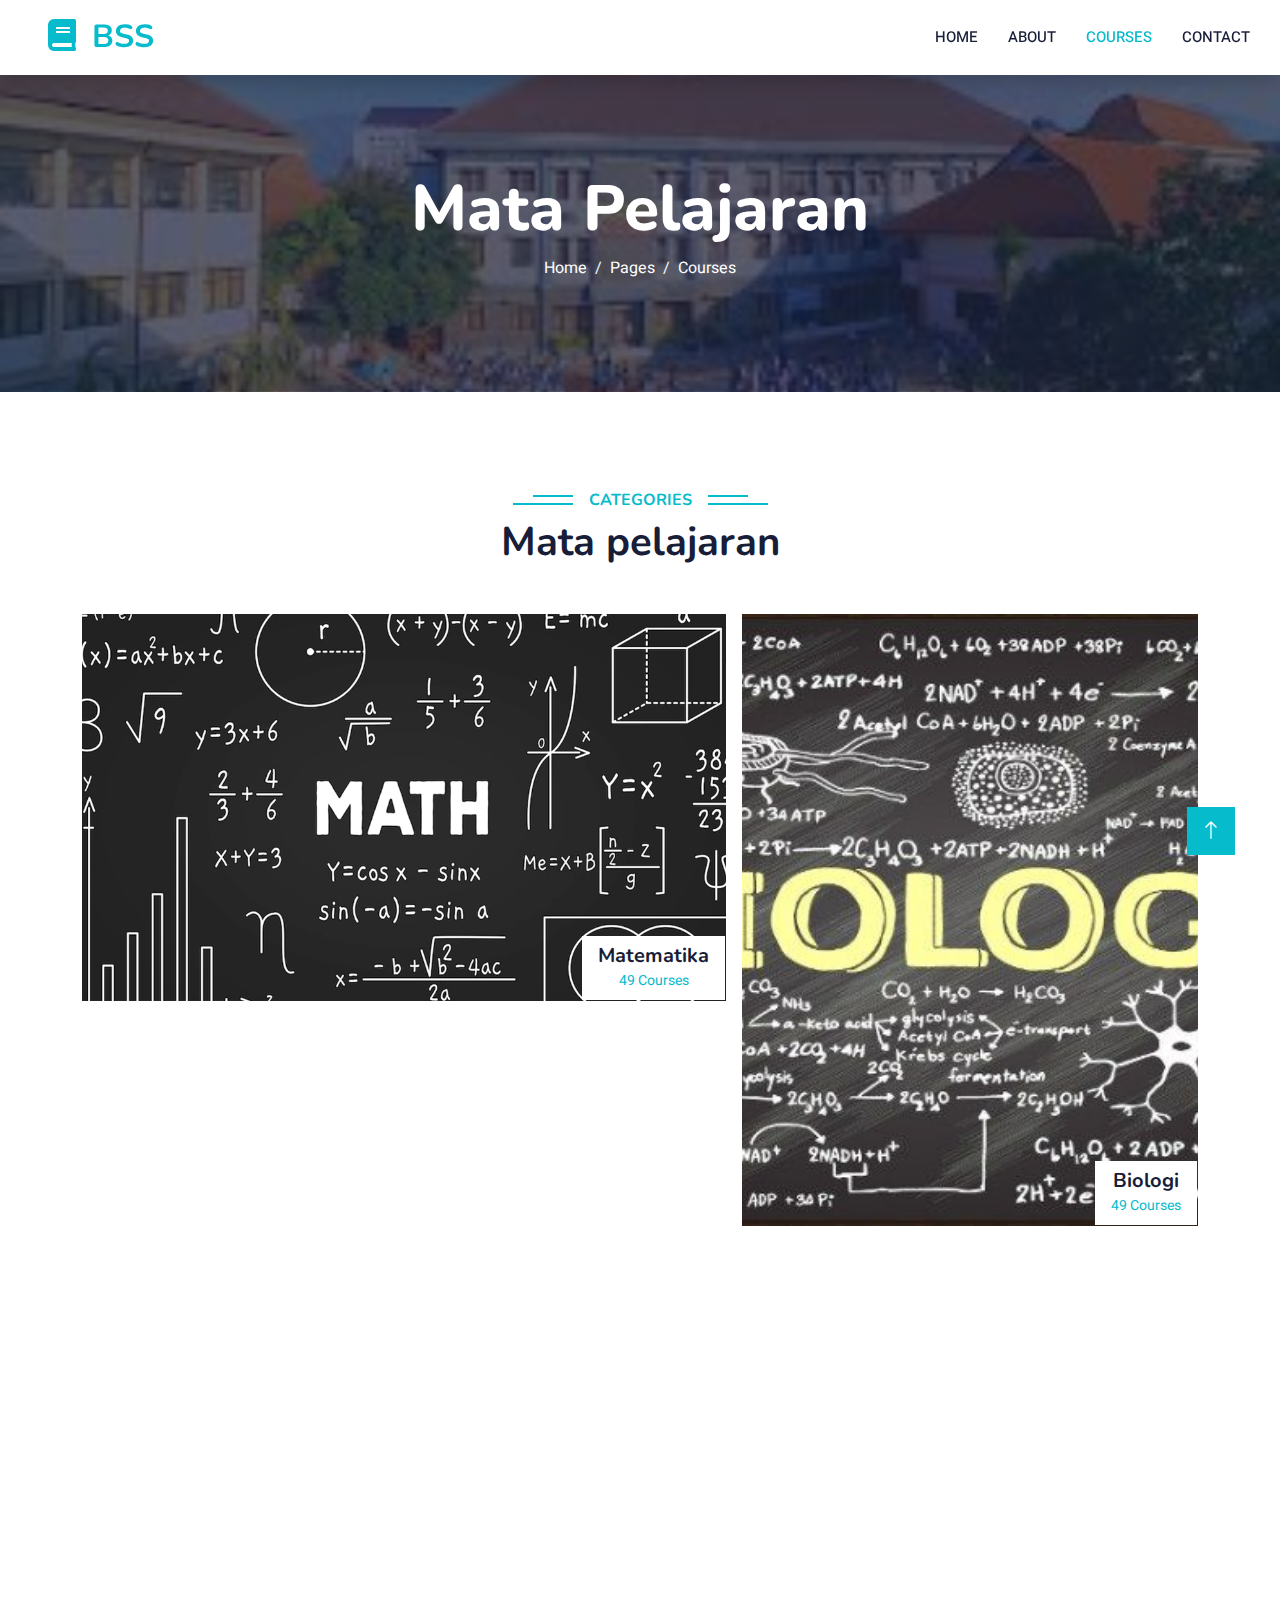
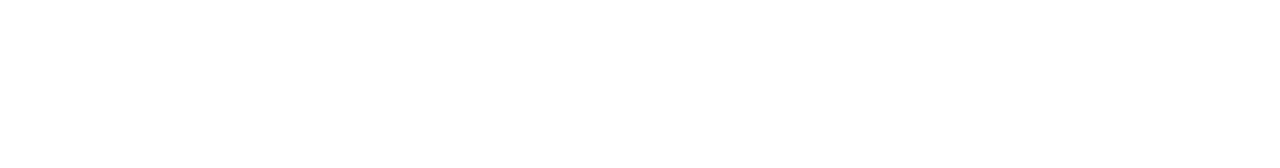
<file: courses.html>
<!DOCTYPE html>
<html lang="en">

<head>
    <meta charset="utf-8">
    <title>BSS</title>
    <meta content="width=device-width, initial-scale=1.0" name="viewport">
    <meta content="" name="keywords">
    <meta content="" name="description">

    <!-- Favicon -->
    <link href="img/favicon.ico" rel="icon">

    <!-- Google Web Fonts -->
    <link rel="preconnect" href="https://fonts.googleapis.com">
    <link rel="preconnect" href="https://fonts.gstatic.com" crossorigin>
    <link href="https://fonts.googleapis.com/css2?family=Heebo:wght@400;500;600&family=Nunito:wght@600;700;800&display=swap" rel="stylesheet">

    <!-- Icon Font Stylesheet -->
    <link href="https://cdnjs.cloudflare.com/ajax/libs/font-awesome/5.10.0/css/all.min.css" rel="stylesheet">
    <link href="https://cdn.jsdelivr.net/npm/bootstrap-icons@1.4.1/font/bootstrap-icons.css" rel="stylesheet">

    <!-- Libraries Stylesheet -->
    <link href="lib/animate/animate.min.css" rel="stylesheet">
    <link href="lib/owlcarousel/assets/owl.carousel.min.css" rel="stylesheet">

    <!-- Customized Bootstrap Stylesheet -->
    <link href="css/bootstrap.min.css" rel="stylesheet">

    <!-- Template Stylesheet -->
    <link href="css/style.css" rel="stylesheet">
</head>

<body>
    <!-- Spinner Start -->
    <div id="spinner" class="show bg-white position-fixed translate-middle w-100 vh-100 top-50 start-50 d-flex align-items-center justify-content-center">
        <div class="spinner-border text-primary" style="width: 3rem; height: 3rem;" role="status">
            <span class="sr-only">Loading...</span>
        </div>
    </div>
    <!-- Spinner End -->


    <!-- Navbar Start -->
    <nav class="navbar navbar-expand-lg bg-white navbar-light shadow sticky-top p-0">
        <a href="index.html" class="navbar-brand d-flex align-items-center px-4 px-lg-5">
            <h2 class="m-0 text-primary"><i class="fa fa-book me-3"></i>BSS</h2>
        </a>
        <button type="button" class="navbar-toggler me-4" data-bs-toggle="collapse" data-bs-target="#navbarCollapse">
            <span class="navbar-toggler-icon"></span>
        </button>
        <div class="collapse navbar-collapse" id="navbarCollapse">
            <div class="navbar-nav ms-auto p-4 p-lg-0">
                <a href="index2.html" class="nav-item nav-link">Home</a>
                <a href="about.html" class="nav-item nav-link">About</a>
                <a href="courses.html" class="nav-item nav-link active">Courses</a>
                <a href="contact.html" class="nav-item nav-link">Contact</a>
            </div>
        </div>
    </nav>
    <!-- Navbar End -->


    <!-- Header Start -->
    <div class="container-fluid bg-primary py-5 mb-5 page-header">
        <div class="container py-5">
            <div class="row justify-content-center">
                <div class="col-lg-10 text-center">
                    <h1 class="display-3 text-white animated slideInDown">Mata Pelajaran</h1>
                    <nav aria-label="breadcrumb">
                        <ol class="breadcrumb justify-content-center">
                            <li class="breadcrumb-item"><a class="text-white" href="#">Home</a></li>
                            <li class="breadcrumb-item"><a class="text-white" href="#">Pages</a></li>
                            <li class="breadcrumb-item text-white active" aria-current="page">Courses</li>
                        </ol>
                    </nav>
                </div>
            </div>
        </div>
    </div>
    <!-- Header End -->


    <!-- Categories Start -->
    <div class="container-xxl py-5 category">
        <div class="container">
            <div class="text-center wow fadeInUp" data-wow-delay="0.1s">
                <h6 class="section-title bg-white text-center text-primary px-3">Categories</h6>
                <h1 class="mb-5">Mata pelajaran</h1>
            </div>
            <div class="row g-3">
                <div class="col-lg-7 col-md-6">
                    <div class="row g-3">
                        <div class="col-lg-12 col-md-12 wow zoomIn" data-wow-delay="0.1s">
                            <a class="position-relative d-block overflow-hidden" href="">
                                <img class="img-fluid" src="img/matematika.png" alt="">
                                <div class="bg-white text-center position-absolute bottom-0 end-0 py-2 px-3" style="margin: 1px;">
                                    <h5 class="m-0">Matematika</h5>
                                    <small class="text-primary">49 Courses</small>
                                </div>
                            </a>
                        </div>
                        <div class="col-lg-6 col-md-12 wow zoomIn" data-wow-delay="0.3s">
                            <a class="position-relative d-block overflow-hidden" href="">
                                <img class="img-fluid" src="img/kimia.jpg" alt="">
                                <div class="bg-white text-center position-absolute bottom-0 end-0 py-2 px-3" style="margin: 1px;">
                                    <h5 class="m-0">Kimia</h5>
                                    <small class="text-primary">49 Courses</small>
                                </div>
                            </a>
                        </div>
                        <div class="col-lg-6 col-md-12 wow zoomIn" data-wow-delay="0.5s">
                            <a class="position-relative d-block overflow-hidden" href="">
                                <img class="img-fluid" src="img/fisika.jpeg" alt="">
                                <div class="bg-white text-center position-absolute bottom-0 end-0 py-2 px-3" style="margin: 1px;">
                                    <h5 class="m-0">Fisika</h5>
                                    <small class="text-primary">49 Courses</small>
                                </div>
                            </a>
                        </div>
                    </div>
                </div>
                <div class="col-lg-5 col-md-6 wow zoomIn" data-wow-delay="0.7s" style="min-height: 350px;">
                    <a class="position-relative d-block h-100 overflow-hidden" href="">
                        <img class="img-fluid position-absolute w-100 h-100" src="img/biologi.jpg" alt="" style="object-fit: cover;">
                        <div class="bg-white text-center position-absolute bottom-0 end-0 py-2 px-3" style="margin:  1px;">
                            <h5 class="m-0">Biologi</h5>
                            <small class="text-primary">49 Courses</small>
                        </div>
                    </a>
                </div>
            </div>
        </div>
    </div>
    <!-- Categories Start -->

        

    <!-- Footer Start -->
    <div class="container-fluid bg-dark text-light footer pt-5 mt-5 wow fadeIn" data-wow-delay="0.1s">
        <div class="container py-5">
            <div class="row g-5">
                <div class="col-lg-3 col-md-6">
                    <h4 class="text-white mb-3">Contact</h4>
                    <p class="mb-2"><i class="fa fa-map-marker-alt me-3"></i>Jln Malang</p>
                    <p class="mb-2"><i class="fa fa-phone-alt me-3"></i>+012 345 67890</p>
                    <p class="mb-2"><i class="fa fa-envelope me-3"></i>info@example.com</p>
                    <div class="d-flex pt-2">
                        <a class="btn btn-outline-light btn-social" href=""><i class="fab fa-twitter"></i></a>
                        <a class="btn btn-outline-light btn-social" href=""><i class="fab fa-facebook-f"></i></a>
                        <a class="btn btn-outline-light btn-social" href=""><i class="fab fa-youtube"></i></a>
                        <a class="btn btn-outline-light btn-social" href=""><i class="fab fa-linkedin-in"></i></a>
                    </div>
                </div>
            </div>
        </div>
        <div class="container">
            <div class="copyright">
                <div class="row">
                    <div class="col-md-6 text-center text-md-start mb-3 mb-md-0">
                        &copy; <a class="border-bottom" href="#">Telkom</a>, All Right Reserved.

                        <!--/*** This template is free as long as you keep the footer author’s credit link/attribution link/backlink. If you'd like to use the template without the footer author’s credit link/attribution link/backlink, you can purchase the Credit Removal License from "https://htmlcodex.com/credit-removal". Thank you for your support. ***/-->
                        Designed By <a class="border-bottom" href="https://htmlcodex.com">Aku</a><br><br>
                        Distributed By <a class="border-bottom" href="https://themewagon.com">Aku juga</a>
                    </div>
                </div>
            </div>
        </div>
    </div>
    <!-- Footer End -->


    <!-- Back to Top -->
    <a href="#" class="btn btn-lg btn-primary btn-lg-square back-to-top"><i class="bi bi-arrow-up"></i></a>


    <!-- JavaScript Libraries -->
    <script src="https://code.jquery.com/jquery-3.4.1.min.js"></script>
    <script src="https://cdn.jsdelivr.net/npm/bootstrap@5.0.0/dist/js/bootstrap.bundle.min.js"></script>
    <script src="lib/wow/wow.min.js"></script>
    <script src="lib/easing/easing.min.js"></script>
    <script src="lib/waypoints/waypoints.min.js"></script>
    <script src="lib/owlcarousel/owl.carousel.min.js"></script>

    <!-- Template Javascript -->
    <script src="js/main.js"></script>
</body>

</html>
</file>
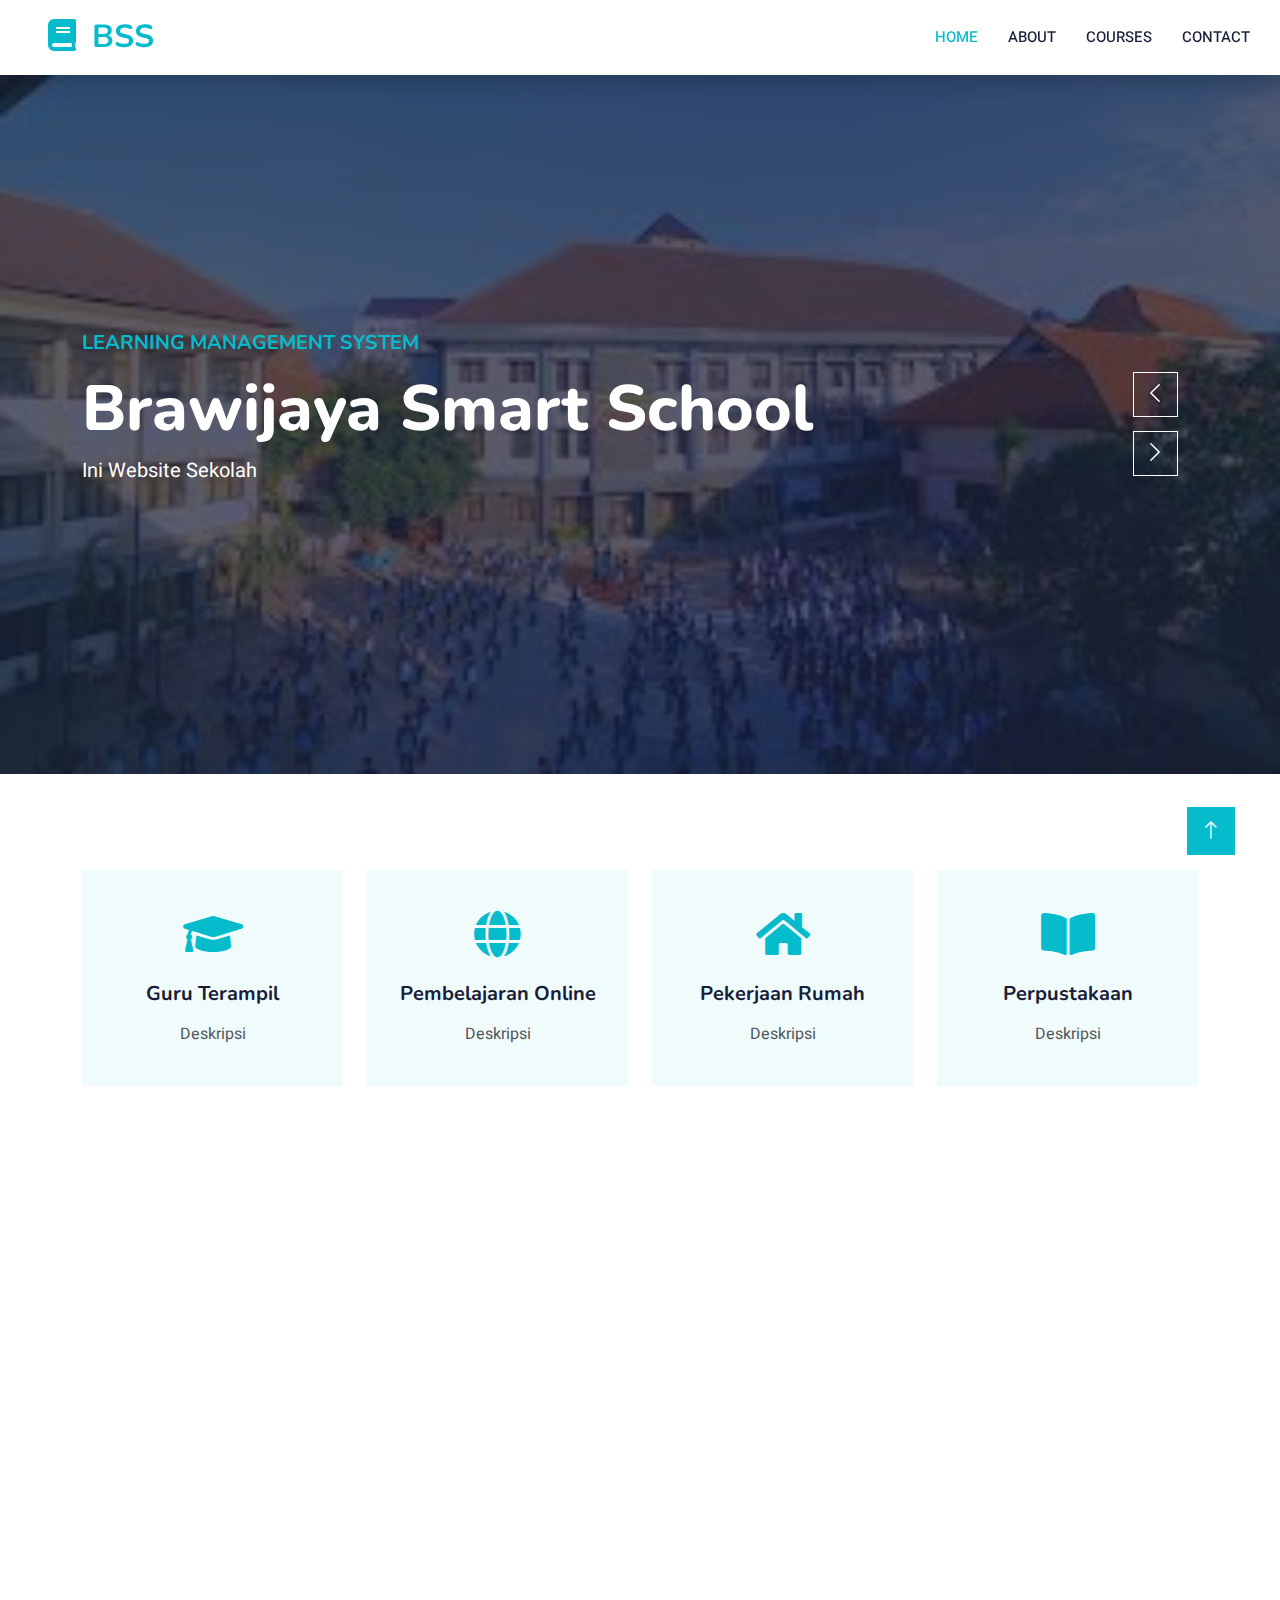
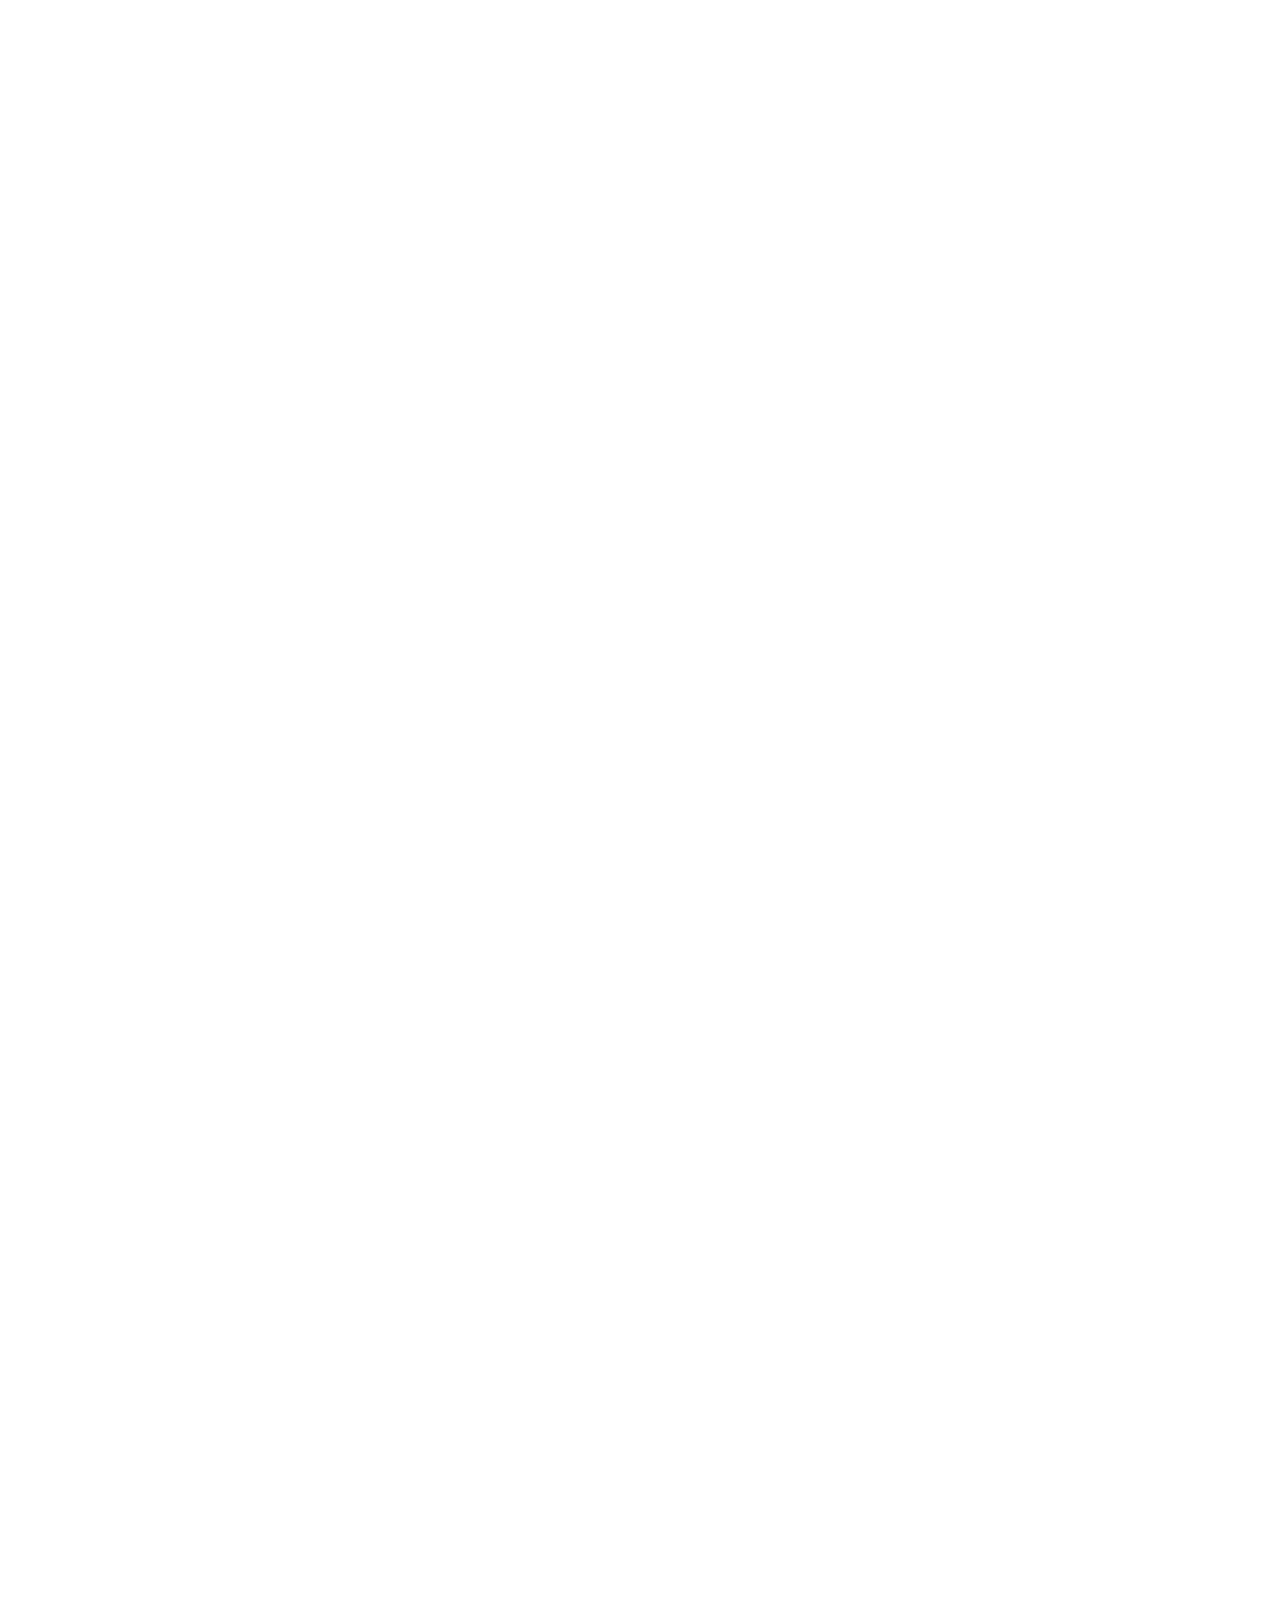
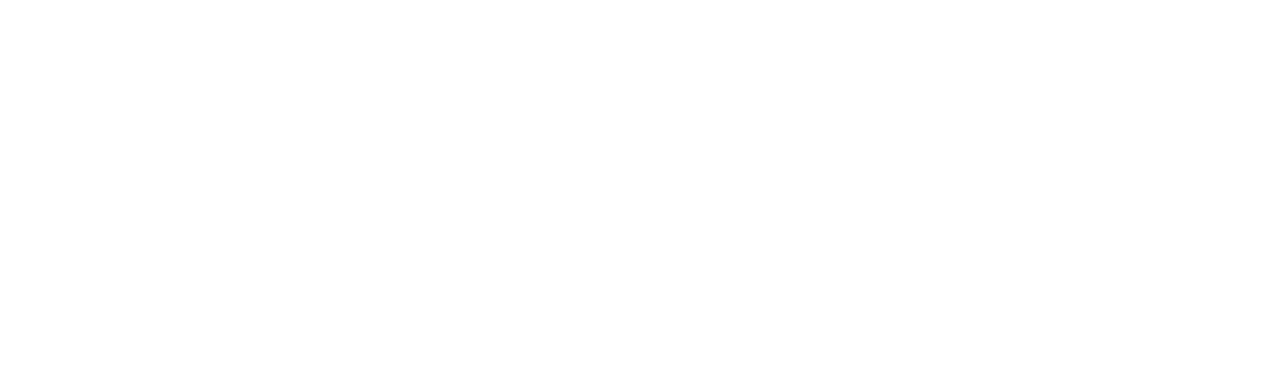
<file: index2.html>
<!DOCTYPE html>
<html lang="en">

<head>
    <meta charset="utf-8">
    <title>BSS</title>
    <meta content="width=device-width, initial-scale=1.0" name="viewport">
    <meta content="" name="keywords">
    <meta content="" name="description">

    <!-- Favicon -->
    <link href="img/favicon.ico" rel="icon">

    <!-- Google Web Fonts -->
    <link rel="preconnect" href="https://fonts.googleapis.com">
    <link rel="preconnect" href="https://fonts.gstatic.com" crossorigin>
    <link href="https://fonts.googleapis.com/css2?family=Heebo:wght@400;500;600&family=Nunito:wght@600;700;800&display=swap" rel="stylesheet">

    <!-- Icon Font Stylesheet -->
    <link href="https://cdnjs.cloudflare.com/ajax/libs/font-awesome/5.10.0/css/all.min.css" rel="stylesheet">
    <link href="https://cdn.jsdelivr.net/npm/bootstrap-icons@1.4.1/font/bootstrap-icons.css" rel="stylesheet">

    <!-- Libraries Stylesheet -->
    <link href="lib/animate/animate.min.css" rel="stylesheet">
    <link href="lib/owlcarousel/assets/owl.carousel.min.css" rel="stylesheet">

    <!-- Customized Bootstrap Stylesheet -->
    <link href="css/bootstrap.min.css" rel="stylesheet">

    <!-- Template Stylesheet -->
    <link href="css/style.css" rel="stylesheet">
</head>

<body>
    <!-- Spinner Start -->
    <div id="spinner" class="show bg-white position-fixed translate-middle w-100 vh-100 top-50 start-50 d-flex align-items-center justify-content-center">
        <div class="spinner-border text-primary" style="width: 3rem; height: 3rem;" role="status">
            <span class="sr-only">Loading...</span>
        </div>
    </div>
    <!-- Spinner End -->


    <!-- Navbar Start -->
    <nav class="navbar navbar-expand-lg bg-white navbar-light shadow sticky-top p-0">
        <a href="index.html" class="navbar-brand d-flex align-items-center px-4 px-lg-5">
            <h2 class="m-0 text-primary"><i class="fa fa-book me-3"></i>BSS</h2>
        </a>
        <button type="button" class="navbar-toggler me-4" data-bs-toggle="collapse" data-bs-target="#navbarCollapse">
            <span class="navbar-toggler-icon"></span>
        </button>
        <div class="collapse navbar-collapse" id="navbarCollapse">
            <div class="navbar-nav ms-auto p-4 p-lg-0">
                <a href="index.html" class="nav-item nav-link active">Home</a>
                <a href="about.html" class="nav-item nav-link">About</a>
                <a href="courses.html" class="nav-item nav-link">Courses</a>
                <a href="contact.html" class="nav-item nav-link">Contact</a>
            </div>
        </div>
    </nav>
    <!-- Navbar End -->


    <!-- Carousel Start -->
    <div class="container-fluid p-0 mb-5">
        <div class="owl-carousel header-carousel position-relative">
            <div class="owl-carousel-item position-relative">
                <img class="img-fluid" src="img/dash1.jpeg" alt="">
                <div class="position-absolute top-0 start-0 w-100 h-100 d-flex align-items-center" style="background: rgba(24, 29, 56, .7);">
                    <div class="container">
                        <div class="row justify-content-start">
                            <div class="col-sm-10 col-lg-8">
                                <h5 class="text-primary text-uppercase mb-3 animated slideInDown">Learning Management System</h5>
                                <h1 class="display-3 text-white animated slideInDown">Brawijaya Smart School</h1>
                                <p class="fs-5 text-white mb-4 pb-2">Ini Website Sekolah</p>
                            </div>
                        </div>
                    </div>
                </div>
            </div>
            <div class="owl-carousel-item position-relative">
                <img class="img-fluid" src="img/dash1.jpeg" alt="">
                <div class="position-absolute top-0 start-0 w-100 h-100 d-flex align-items-center" style="background: rgba(24, 29, 56, .7);">
                    <div class="container">
                        <div class="row justify-content-start">
                            <div class="col-sm-10 col-lg-8">
                                <h5 class="text-primary text-uppercase mb-3 animated slideInDown">Learning Management System</h5>
                                <h1 class="display-3 text-white animated slideInDown">Brawijaya Smart School</h1>
                                <p class="fs-5 text-white mb-4 pb-2">Ini Website Sekolah</p>
                            </div>
                        </div>
                    </div>
                </div>
            </div>
        </div>
    </div>
    <!-- Carousel End -->


    <!-- Service Start -->
    <div class="container-xxl py-5">
        <div class="container">
            <div class="row g-4">
                <div class="col-lg-3 col-sm-6 wow fadeInUp" data-wow-delay="0.1s">
                    <div class="service-item text-center pt-3">
                        <div class="p-4">
                            <i class="fa fa-3x fa-graduation-cap text-primary mb-4"></i>
                            <h5 class="mb-3">Guru Terampil</h5>
                            <p>Deskripsi</p>
                        </div>
                    </div>
                </div>
                <div class="col-lg-3 col-sm-6 wow fadeInUp" data-wow-delay="0.3s">
                    <div class="service-item text-center pt-3">
                        <div class="p-4">
                            <i class="fa fa-3x fa-globe text-primary mb-4"></i>
                            <h5 class="mb-3">Pembelajaran Online</h5>
                            <p>Deskripsi</p>
                        </div>
                    </div>
                </div>
                <div class="col-lg-3 col-sm-6 wow fadeInUp" data-wow-delay="0.5s">
                    <div class="service-item text-center pt-3">
                        <div class="p-4">
                            <i class="fa fa-3x fa-home text-primary mb-4"></i>
                            <h5 class="mb-3">Pekerjaan Rumah</h5>
                            <p>Deskripsi</p>
                        </div>
                    </div>
                </div>
                <div class="col-lg-3 col-sm-6 wow fadeInUp" data-wow-delay="0.7s">
                    <div class="service-item text-center pt-3">
                        <div class="p-4">
                            <i class="fa fa-3x fa-book-open text-primary mb-4"></i>
                            <h5 class="mb-3">Perpustakaan</h5>
                            <p>Deskripsi</p>
                        </div>
                    </div>
                </div>
            </div>
        </div>
    </div>
    <!-- Service End -->


    <!-- About Start -->
    <div class="container-xxl py-5">
        <div class="container">
            <div class="row g-5">
                <div class="col-lg-6 wow fadeInUp" data-wow-delay="0.1s" style="min-height: 400px;">
                    <div class="position-relative h-100">
                        <img class="img-fluid position-absolute w-100 h-100" src="img/logo.jpeg" alt="" style="object-fit: cover;">
                    </div>
                </div>
                <div class="col-lg-6 wow fadeInUp" data-wow-delay="0.3s">
                    <h6 class="section-title bg-white text-start text-primary pe-3">About Us</h6>
                    <h1 class="mb-4">Welcome to Brawijaya Smart School</h1>
                    <p class="mb-4">Visi</p>
                    <p class="mb-4">Misi</p>
                    <div class="row gy-2 gx-4 mb-4">
                        <div class="col-sm-6">
                            <p class="mb-0"><i class="fa fa-arrow-right text-primary me-2"></i>Kategori 1</p>
                        </div>
                        <div class="col-sm-6">
                            <p class="mb-0"><i class="fa fa-arrow-right text-primary me-2"></i>Kategori 2</p>
                        </div>
                        <div class="col-sm-6">
                            <p class="mb-0"><i class="fa fa-arrow-right text-primary me-2"></i>Kategori 3</p>
                        </div>
                        <div class="col-sm-6">
                            <p class="mb-0"><i class="fa fa-arrow-right text-primary me-2"></i>Kategori 4</p>
                        </div>
                        <div class="col-sm-6">
                            <p class="mb-0"><i class="fa fa-arrow-right text-primary me-2"></i>Kategori 5</p>
                        </div>
                        <div class="col-sm-6">
                            <p class="mb-0"><i class="fa fa-arrow-right text-primary me-2"></i>Kategori 6</p>
                        </div>
                    </div>
                    <a class="btn btn-primary py-3 px-5 mt-2" href="">Read More</a>
                </div>
            </div>
        </div>
    </div>
    <!-- About End -->


    <!-- Categories Start -->
    <div class="container-xxl py-5 category">
        <div class="container">
            <div class="text-center wow fadeInUp" data-wow-delay="0.1s">
                <h6 class="section-title bg-white text-center text-primary px-3">Categories</h6>
                <h1 class="mb-5">Mata pelajaran</h1>
            </div>
            <div class="row g-3">
                <div class="col-lg-7 col-md-6">
                    <div class="row g-3">
                        <div class="col-lg-12 col-md-12 wow zoomIn" data-wow-delay="0.1s">
                            <a class="position-relative d-block overflow-hidden" href="pelajaran.html">
                                <img class="img-fluid" src="img/matematika.png" alt="">
                                <div class="bg-white text-center position-absolute bottom-0 end-0 py-2 px-3" style="margin: 1px;">
                                    <h5 class="m-0">Matematika</h5>
                                    <small class="text-primary">49 Courses</small>
                                </div>
                            </a>
                        </div>
                        <div class="col-lg-6 col-md-12 wow zoomIn" data-wow-delay="0.3s">
                            <a class="position-relative d-block overflow-hidden" href="pelajaran.html">
                                <img class="img-fluid" src="img/kimia.jpg" alt="">
                                <div class="bg-white text-center position-absolute bottom-0 end-0 py-2 px-3" style="margin: 1px;">
                                    <h5 class="m-0">Kimia</h5>
                                    <small class="text-primary">49 Courses</small>
                                </div>
                            </a>
                        </div>
                        <div class="col-lg-6 col-md-12 wow zoomIn" data-wow-delay="0.5s">
                            <a class="position-relative d-block overflow-hidden" href="pelajaran.html">
                                <img class="img-fluid" src="img/fisika.jpeg" alt="">
                                <div class="bg-white text-center position-absolute bottom-0 end-0 py-2 px-3" style="margin: 1px;">
                                    <h5 class="m-0">Fisika</h5>
                                    <small class="text-primary">49 Courses</small>
                                </div>
                            </a>
                        </div>
                    </div>
                </div>
                <div class="col-lg-5 col-md-6 wow zoomIn" data-wow-delay="0.7s" style="min-height: 350px;">
                    <a class="position-relative d-block h-100 overflow-hidden" href="pelajaran.html">
                        <img class="img-fluid position-absolute w-100 h-100" src="img/biologi.jpg" alt="" style="object-fit: cover;">
                        <div class="bg-white text-center position-absolute bottom-0 end-0 py-2 px-3" style="margin:  1px;">
                            <h5 class="m-0">Biologi</h5>
                            <small class="text-primary">49 Courses</small>
                        </div>
                    </a>
                </div>
            </div>
        </div>
    </div>
    <!-- Categories Start -->



    <!-- Team Start -->
    <div class="container-xxl py-5">
        <div class="container">
            <div class="text-center wow fadeInUp" data-wow-delay="0.1s">
                <h6 class="section-title bg-white text-center text-primary px-3">Teacher</h6>
                <h1 class="mb-5">Profil Guru Kami</h1>
            </div>
            <div class="row g-4">
                <div class="col-lg-3 col-md-6 wow fadeInUp" data-wow-delay="0.1s">
                    <div class="team-item bg-light">
                        <div class="overflow-hidden">
                            <img class="img-fluid" src="img/user.jpg" alt="">
                        </div>
                        <div class="position-relative d-flex justify-content-center" style="margin-top: -23px;">
                            <div class="bg-light d-flex justify-content-center pt-2 px-1">
                                <a class="btn btn-sm-square btn-primary mx-1" href=""><i class="fab fa-facebook-f"></i></a>
                                <a class="btn btn-sm-square btn-primary mx-1" href=""><i class="fab fa-twitter"></i></a>
                                <a class="btn btn-sm-square btn-primary mx-1" href=""><i class="fab fa-instagram"></i></a>
                            </div>
                        </div>
                        <div class="text-center p-4">
                            <h5 class="mb-0">Nama Guru</h5>
                            <small>Deskripsi</small>
                        </div>
                    </div>
                </div>
                <div class="col-lg-3 col-md-6 wow fadeInUp" data-wow-delay="0.3s">
                    <div class="team-item bg-light">
                        <div class="overflow-hidden">
                            <img class="img-fluid" src="img/user.jpg" alt="">
                        </div>
                        <div class="position-relative d-flex justify-content-center" style="margin-top: -23px;">
                            <div class="bg-light d-flex justify-content-center pt-2 px-1">
                                <a class="btn btn-sm-square btn-primary mx-1" href=""><i class="fab fa-facebook-f"></i></a>
                                <a class="btn btn-sm-square btn-primary mx-1" href=""><i class="fab fa-twitter"></i></a>
                                <a class="btn btn-sm-square btn-primary mx-1" href=""><i class="fab fa-instagram"></i></a>
                            </div>
                        </div>
                        <div class="text-center p-4">
                            <h5 class="mb-0">Nama Guru</h5>
                            <small>Deskripsi</small>
                        </div>
                    </div>
                </div>
                <div class="col-lg-3 col-md-6 wow fadeInUp" data-wow-delay="0.5s">
                    <div class="team-item bg-light">
                        <div class="overflow-hidden">
                            <img class="img-fluid" src="img/user.jpg" alt="">
                        </div>
                        <div class="position-relative d-flex justify-content-center" style="margin-top: -23px;">
                            <div class="bg-light d-flex justify-content-center pt-2 px-1">
                                <a class="btn btn-sm-square btn-primary mx-1" href=""><i class="fab fa-facebook-f"></i></a>
                                <a class="btn btn-sm-square btn-primary mx-1" href=""><i class="fab fa-twitter"></i></a>
                                <a class="btn btn-sm-square btn-primary mx-1" href=""><i class="fab fa-instagram"></i></a>
                            </div>
                        </div>
                        <div class="text-center p-4">
                            <h5 class="mb-0">Nama Guru</h5>
                            <small>Deskripsi</small>
                        </div>
                    </div>
                </div>
                <div class="col-lg-3 col-md-6 wow fadeInUp" data-wow-delay="0.7s">
                    <div class="team-item bg-light">
                        <div class="overflow-hidden">
                            <img class="img-fluid" src="img/user.jpg" alt="">
                        </div>
                        <div class="position-relative d-flex justify-content-center" style="margin-top: -23px;">
                            <div class="bg-light d-flex justify-content-center pt-2 px-1">
                                <a class="btn btn-sm-square btn-primary mx-1" href=""><i class="fab fa-facebook-f"></i></a>
                                <a class="btn btn-sm-square btn-primary mx-1" href=""><i class="fab fa-twitter"></i></a>
                                <a class="btn btn-sm-square btn-primary mx-1" href=""><i class="fab fa-instagram"></i></a>
                            </div>
                        </div>
                        <div class="text-center p-4">
                            <h5 class="mb-0">Nama Guru</h5>
                            <small>Deskripsi</small>
                        </div>
                    </div>
                </div>
            </div>
        </div>
    </div>
    <!-- Team End -->
        


    <!-- Footer Start -->
    <div class="container-fluid bg-dark text-light footer pt-5 mt-5 wow fadeIn" data-wow-delay="0.1s">
        <div class="container py-5">
            <div class="row g-5">
                <div class="col-lg-3 col-md-6">
                    <h4 class="text-white mb-3">Contact</h4>
                    <p class="mb-2"><i class="fa fa-map-marker-alt me-3"></i>Jln Malang</p>
                    <p class="mb-2"><i class="fa fa-phone-alt me-3"></i>+012 345 67890</p>
                    <p class="mb-2"><i class="fa fa-envelope me-3"></i>info@example.com</p>
                    <div class="d-flex pt-2">
                        <a class="btn btn-outline-light btn-social" href=""><i class="fab fa-twitter"></i></a>
                        <a class="btn btn-outline-light btn-social" href=""><i class="fab fa-facebook-f"></i></a>
                        <a class="btn btn-outline-light btn-social" href=""><i class="fab fa-youtube"></i></a>
                        <a class="btn btn-outline-light btn-social" href=""><i class="fab fa-linkedin-in"></i></a>
                    </div>
                </div>
            </div>
        </div>
        <div class="container">
            <div class="copyright">
                <div class="row">
                    <div class="col-md-6 text-center text-md-start mb-3 mb-md-0">
                        &copy; <a class="border-bottom" href="#">Telkom</a>, All Right Reserved.

                        <!--/*** This template is free as long as you keep the footer author’s credit link/attribution link/backlink. If you'd like to use the template without the footer author’s credit link/attribution link/backlink, you can purchase the Credit Removal License from "https://htmlcodex.com/credit-removal". Thank you for your support. ***/-->
                        Designed By <a class="border-bottom" href="https://htmlcodex.com">Aku</a><br><br>
                        Distributed By <a class="border-bottom" href="https://themewagon.com">Aku juga</a>
                    </div>
                </div>
            </div>
        </div>
    </div>
    <!-- Footer End -->


    <!-- Back to Top -->
    <a href="#" class="btn btn-lg btn-primary btn-lg-square back-to-top"><i class="bi bi-arrow-up"></i></a>


    <!-- JavaScript Libraries -->
    <script src="https://code.jquery.com/jquery-3.4.1.min.js"></script>
    <script src="https://cdn.jsdelivr.net/npm/bootstrap@5.0.0/dist/js/bootstrap.bundle.min.js"></script>
    <script src="lib/wow/wow.min.js"></script>
    <script src="lib/easing/easing.min.js"></script>
    <script src="lib/waypoints/waypoints.min.js"></script>
    <script src="lib/owlcarousel/owl.carousel.min.js"></script>

    <!-- Template Javascript -->
    <script src="js/main.js"></script>
</body>

</html>
</file>
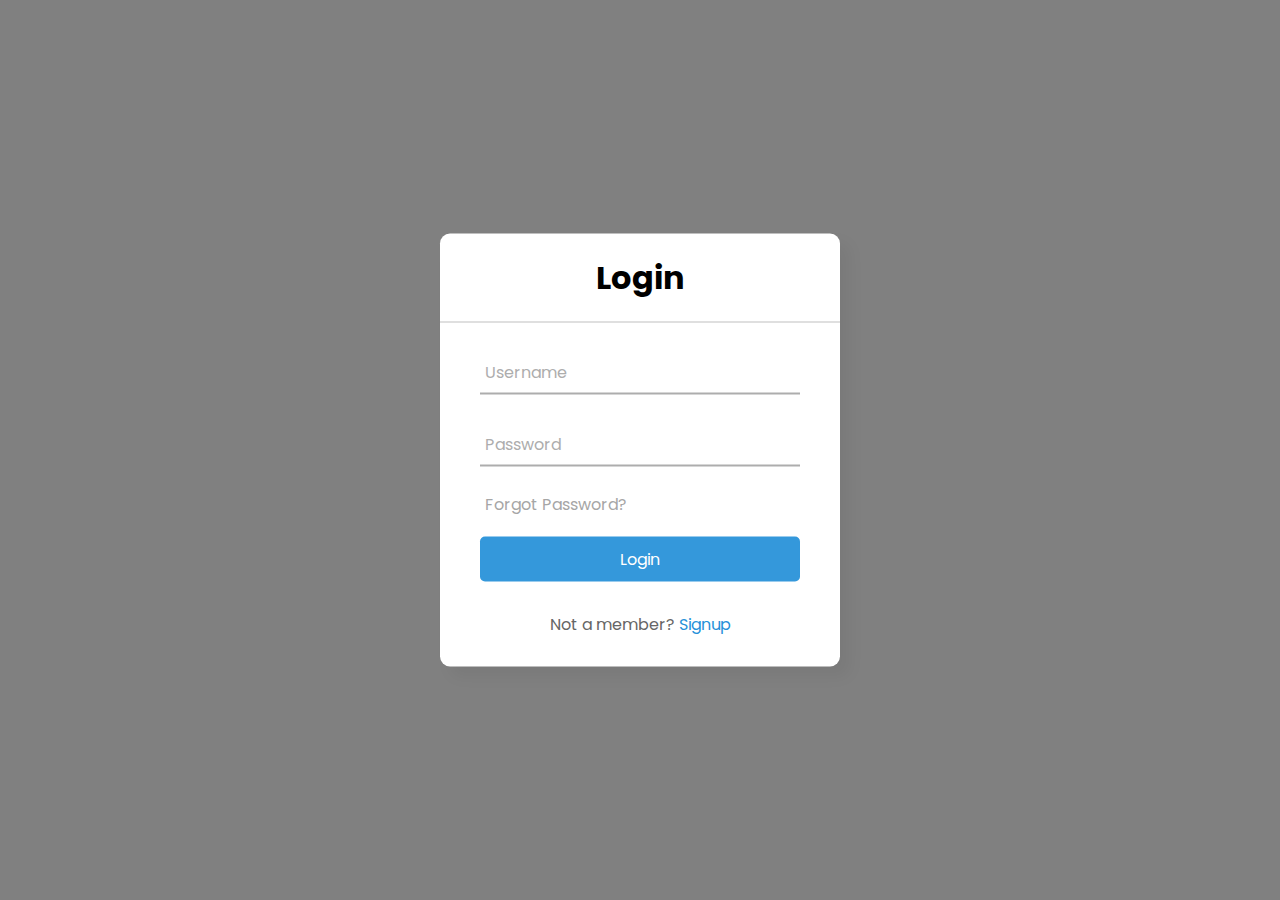
<file: login.html>
<!DOCTYPE html>
<!-- Coding By CodingNepal - youtube.com/codingnepal -->
<html lang="en" dir="ltr">
  <head>
    <meta charset="utf-8">
    <title>Animated Login Form | CodingNepal</title>
    <link rel="stylesheet" href="css/login.css">
    <script>
        function redirectToDashboard(event) {
          event.preventDefault(); // Prevent the form from submitting the traditional way
          window.location.href = "index2.html"; // Redirect to the dashboard page
        }
      </script>
      <style>
        .btn-link {
          display: inline-block;
          text-decoration: none;
          background-color: #3498db;
          color: white;
          width: 320px;
          padding: 10px;
          border-radius: 5px;
          text-align: center;
          cursor: pointer;
          
        }
        .btn-link:hover {
          background-color: #2980b9;
        }
      </style>
  </head>
  <body>
    <div class="center">
      <h1>Login</h1>
      <form method="post">
        <div class="txt_field">
          <input type="text" required>
          <span></span>
          <label>Username</label>
        </div>
        <div class="txt_field">
          <input type="password" required>
          <span></span>
          <label>Password</label>
        </div>
        <div class="pass">Forgot Password?</div>
        <a href="index2.html" class="btn-link">Login</a>
        <div class="signup_link">
          Not a member? <a href="#">Signup</a>
        </div>
      </form>
    </div>

  </body>
</html>
</file>
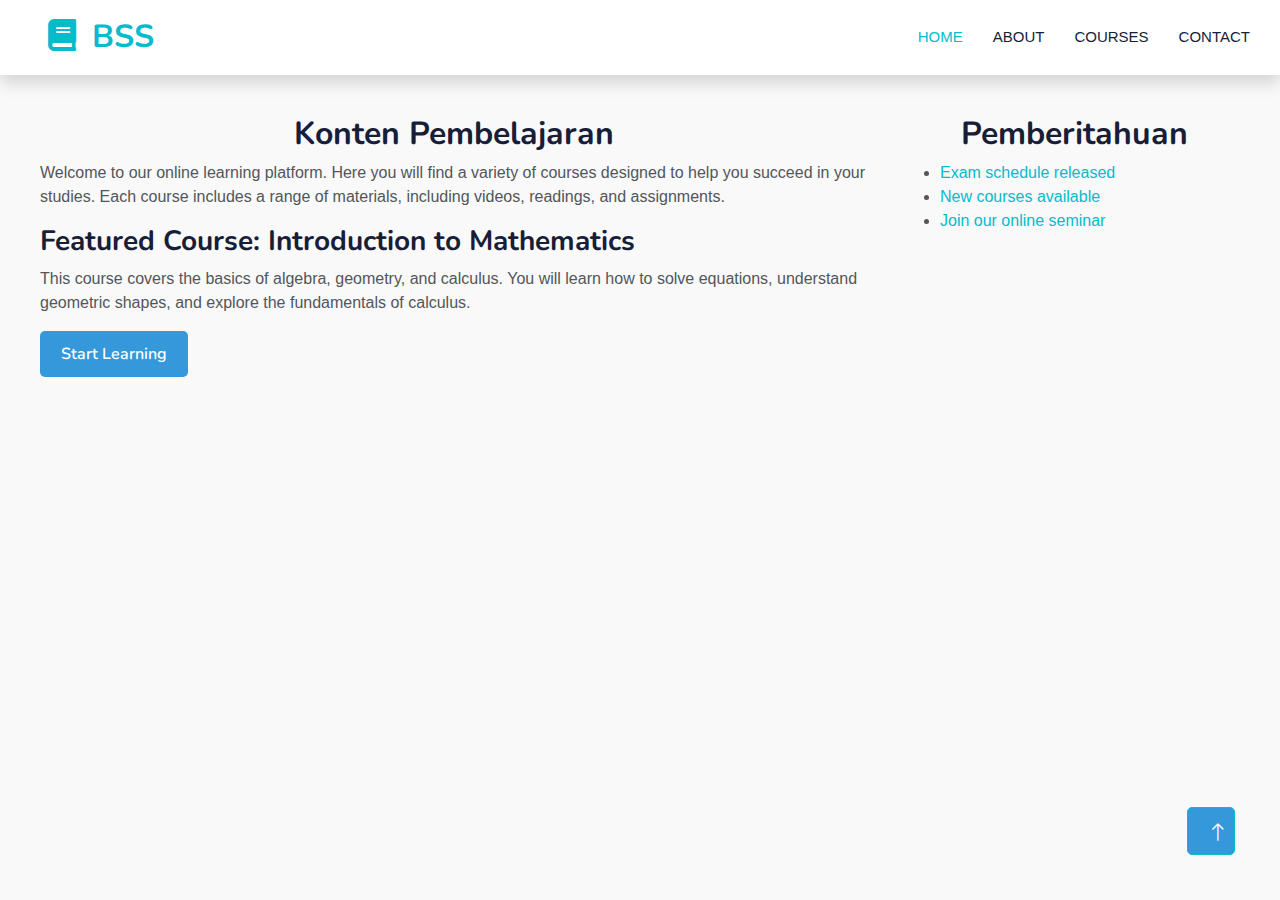
<file: pelajaran.html>
<!DOCTYPE html>
<html lang="en">
<head>
    <meta charset="utf-8">
    <title>BSS</title>
    <meta content="width=device-width, initial-scale=1.0" name="viewport">
    <meta content="" name="keywords">
    <meta content="" name="description">


    <!-- Favicon -->
    <link href="img/favicon.ico" rel="icon">

    <!-- Google Web Fonts -->
    <link rel="preconnect" href="https://fonts.googleapis.com">
    <link rel="preconnect" href="https://fonts.gstatic.com" crossorigin>
    <link href="https://fonts.googleapis.com/css2?family=Heebo:wght@400;500;600&family=Nunito:wght@600;700;800&display=swap" rel="stylesheet">

    <!-- Icon Font Stylesheet -->
    <link href="https://cdnjs.cloudflare.com/ajax/libs/font-awesome/5.10.0/css/all.min.css" rel="stylesheet">
    <link href="https://cdn.jsdelivr.net/npm/bootstrap-icons@1.4.1/font/bootstrap-icons.css" rel="stylesheet">

    <!-- Libraries Stylesheet -->
    <link href="lib/animate/animate.min.css" rel="stylesheet">
    <link href="lib/owlcarousel/assets/owl.carousel.min.css" rel="stylesheet">

    <!-- Customized Bootstrap Stylesheet -->
    <link href="css/bootstrap.min.css" rel="stylesheet">

    <!-- Template Stylesheet -->
    <link href="css/style.css" rel="stylesheet">
    
</head>
<body>
    <!-- Navbar Start -->
    <nav class="navbar navbar-expand-lg bg-white navbar-light shadow sticky-top p-0">
        <a href="index.html" class="navbar-brand d-flex align-items-center px-4 px-lg-5">
            <h2 class="m-0 text-primary"><i class="fa fa-book me-3"></i>BSS</h2>
        </a>
        <button type="button" class="navbar-toggler me-4" data-bs-toggle="collapse" data-bs-target="#navbarCollapse">
            <span class="navbar-toggler-icon"></span>
        </button>
        <div class="collapse navbar-collapse" id="navbarCollapse">
            <div class="navbar-nav ms-auto p-4 p-lg-0">
                <a href="index.html" class="nav-item nav-link active">Home</a>
                <a href="about.html" class="nav-item nav-link">About</a>
                <a href="courses.html" class="nav-item nav-link">Courses</a>
                <a href="contact.html" class="nav-item nav-link">Contact</a>
            </div>
        </div>
    </nav>
    <!-- Navbar End -->



    <!-- Pelajaran Start -->
    <link rel="stylesheet" href="css/pelajaran.css">
    <div class="content">
        <div class="main">
          <h2>Konten Pembelajaran</h2>
          <p>Welcome to our online learning platform. Here you will find a variety of courses designed to help you succeed in your studies. Each course includes a range of materials, including videos, readings, and assignments.</p>
          <h3>Featured Course: Introduction to Mathematics</h3>
          <p>This course covers the basics of algebra, geometry, and calculus. You will learn how to solve equations, understand geometric shapes, and explore the fundamentals of calculus.</p>
          <a href="#" class="btn">Start Learning</a>
        </div>
        <div class="sidebar">
          <h2>Pemberitahuan</h2>
          <ul>
            <li><a href="#">Exam schedule released</a></li>
            <li><a href="#">New courses available</a></li>
            <li><a href="#">Join our online seminar</a></li>
          </ul>
        </div>
      </div>
    <!-- Pelajaran End -->



    <!-- Back to Top -->
    <a href="#" class="btn btn-lg btn-primary btn-lg-square back-to-top"><i class="bi bi-arrow-up"></i></a>


    <!-- JavaScript Libraries -->
    <script src="https://code.jquery.com/jquery-3.4.1.min.js"></script>
    <script src="https://cdn.jsdelivr.net/npm/bootstrap@5.0.0/dist/js/bootstrap.bundle.min.js"></script>
    <script src="lib/wow/wow.min.js"></script>
    <script src="lib/easing/easing.min.js"></script>
    <script src="lib/waypoints/waypoints.min.js"></script>
    <script src="lib/owlcarousel/owl.carousel.min.js"></script>

    <!-- Template Javascript -->
    <script src="js/main.js"></script>
</body>
</html>
</file>
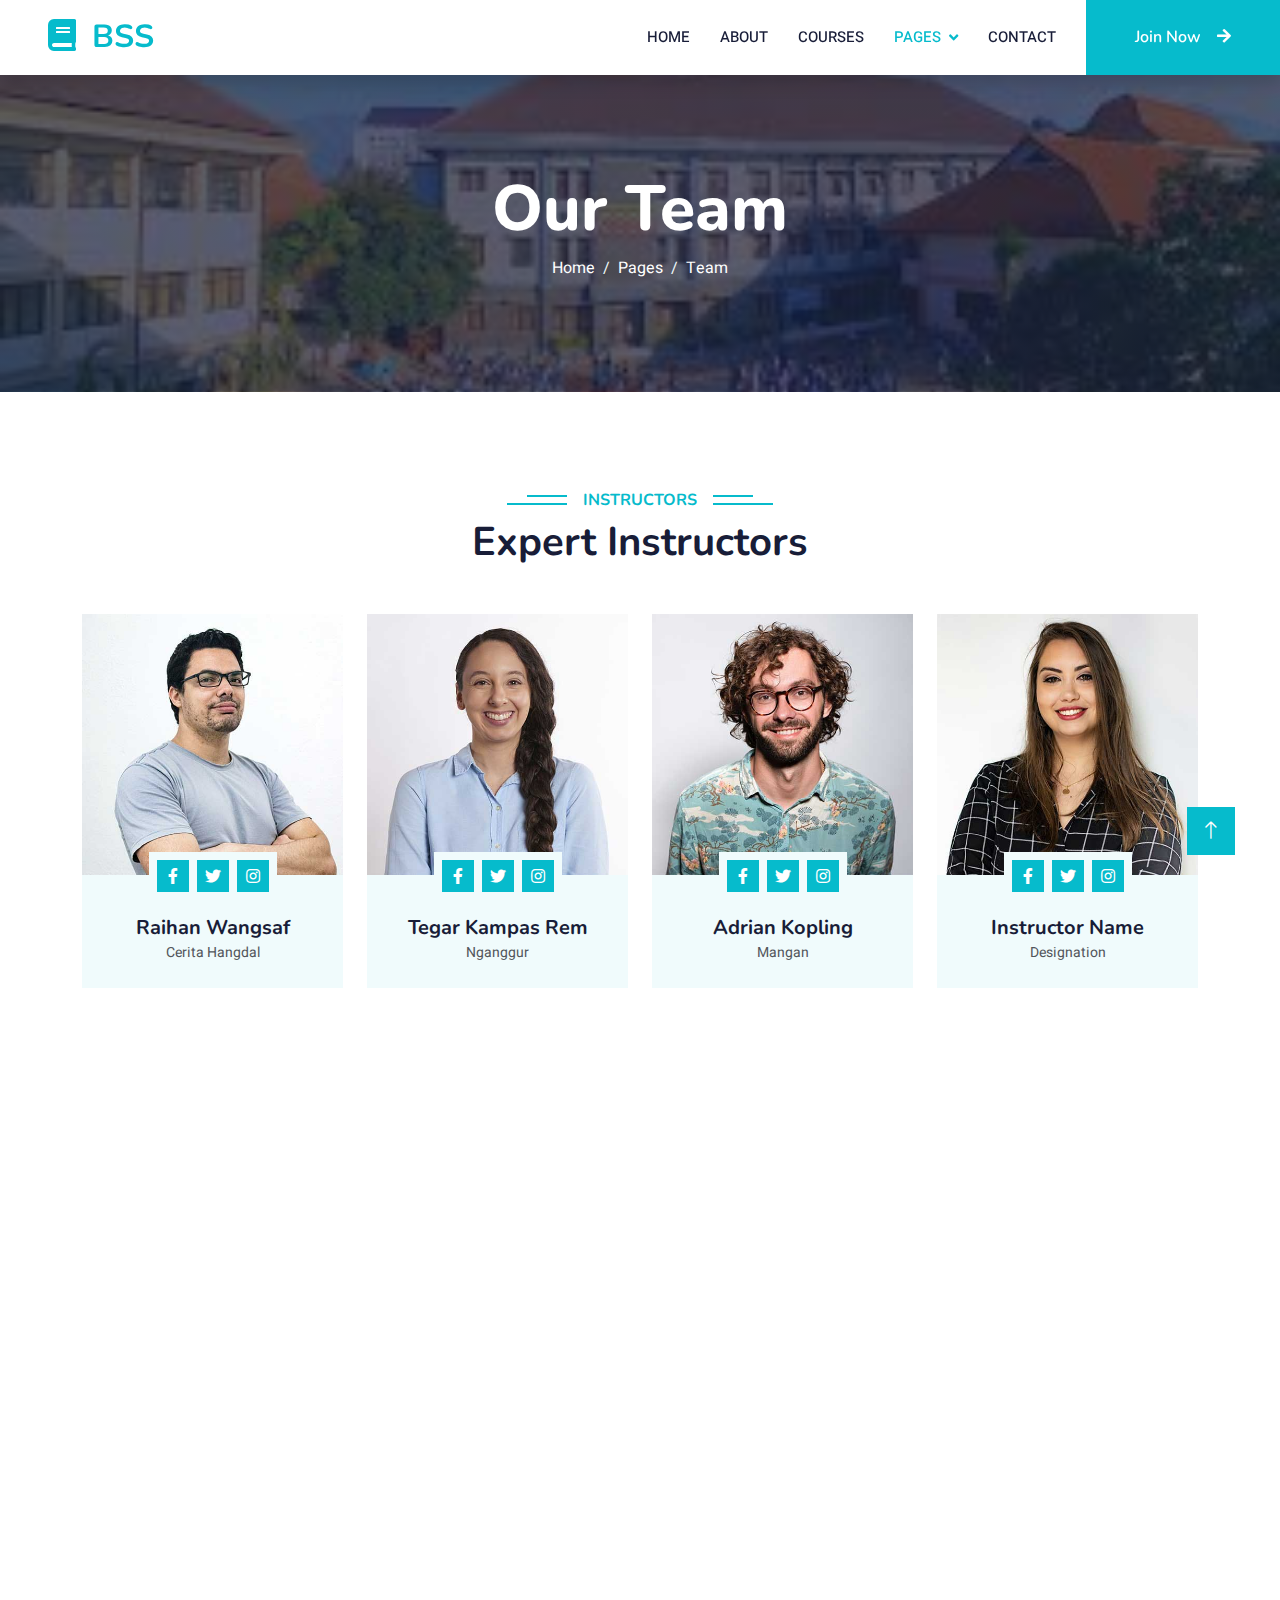
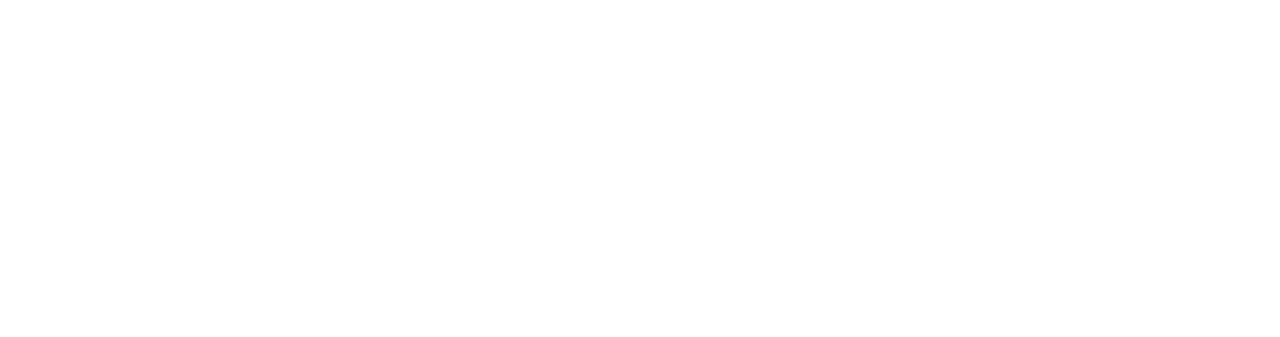
<file: team.html>
<!DOCTYPE html>
<html lang="en">

<head>
    <meta charset="utf-8">
    <title>BSS</title>
    <meta content="width=device-width, initial-scale=1.0" name="viewport">
    <meta content="" name="keywords">
    <meta content="" name="description">

    <!-- Favicon -->
    <link href="img/favicon.ico" rel="icon">

    <!-- Google Web Fonts -->
    <link rel="preconnect" href="https://fonts.googleapis.com">
    <link rel="preconnect" href="https://fonts.gstatic.com" crossorigin>
    <link href="https://fonts.googleapis.com/css2?family=Heebo:wght@400;500;600&family=Nunito:wght@600;700;800&display=swap" rel="stylesheet">

    <!-- Icon Font Stylesheet -->
    <link href="https://cdnjs.cloudflare.com/ajax/libs/font-awesome/5.10.0/css/all.min.css" rel="stylesheet">
    <link href="https://cdn.jsdelivr.net/npm/bootstrap-icons@1.4.1/font/bootstrap-icons.css" rel="stylesheet">

    <!-- Libraries Stylesheet -->
    <link href="lib/animate/animate.min.css" rel="stylesheet">
    <link href="lib/owlcarousel/assets/owl.carousel.min.css" rel="stylesheet">

    <!-- Customized Bootstrap Stylesheet -->
    <link href="css/bootstrap.min.css" rel="stylesheet">

    <!-- Template Stylesheet -->
    <link href="css/style.css" rel="stylesheet">
</head>

<body>
    <!-- Spinner Start -->
    <div id="spinner" class="show bg-white position-fixed translate-middle w-100 vh-100 top-50 start-50 d-flex align-items-center justify-content-center">
        <div class="spinner-border text-primary" style="width: 3rem; height: 3rem;" role="status">
            <span class="sr-only">Loading...</span>
        </div>
    </div>
    <!-- Spinner End -->


    <!-- Navbar Start -->
    <nav class="navbar navbar-expand-lg bg-white navbar-light shadow sticky-top p-0">
        <a href="index.html" class="navbar-brand d-flex align-items-center px-4 px-lg-5">
            <h2 class="m-0 text-primary"><i class="fa fa-book me-3"></i>BSS</h2>
        </a>
        <button type="button" class="navbar-toggler me-4" data-bs-toggle="collapse" data-bs-target="#navbarCollapse">
            <span class="navbar-toggler-icon"></span>
        </button>
        <div class="collapse navbar-collapse" id="navbarCollapse">
            <div class="navbar-nav ms-auto p-4 p-lg-0">
                <a href="index.html" class="nav-item nav-link">Home</a>
                <a href="about.html" class="nav-item nav-link">About</a>
                <a href="courses.html" class="nav-item nav-link">Courses</a>
                <div class="nav-item dropdown">
                    <a href="#" class="nav-link dropdown-toggle active" data-bs-toggle="dropdown">Pages</a>
                    <div class="dropdown-menu fade-down m-0">
                        <a href="team.html" class="dropdown-item active">Our Team</a>
                        <a href="testimonial.html" class="dropdown-item">Testimonial</a>
                        <a href="404.html" class="dropdown-item">404 Page</a>
                    </div>
                </div>
                <a href="contact.html" class="nav-item nav-link">Contact</a>
            </div>
            <a href="" class="btn btn-primary py-4 px-lg-5 d-none d-lg-block">Join Now<i class="fa fa-arrow-right ms-3"></i></a>
        </div>
    </nav>
    <!-- Navbar End -->


    <!-- Header Start -->
    <div class="container-fluid bg-primary py-5 mb-5 page-header">
        <div class="container py-5">
            <div class="row justify-content-center">
                <div class="col-lg-10 text-center">
                    <h1 class="display-3 text-white animated slideInDown">Our Team</h1>
                    <nav aria-label="breadcrumb">
                        <ol class="breadcrumb justify-content-center">
                            <li class="breadcrumb-item"><a class="text-white" href="#">Home</a></li>
                            <li class="breadcrumb-item"><a class="text-white" href="#">Pages</a></li>
                            <li class="breadcrumb-item text-white active" aria-current="page">Team</li>
                        </ol>
                    </nav>
                </div>
            </div>
        </div>
    </div>
    <!-- Header End -->


    <!-- Team Start -->
    <div class="container-xxl py-5">
        <div class="container">
            <div class="text-center wow fadeInUp" data-wow-delay="0.1s">
                <h6 class="section-title bg-white text-center text-primary px-3">Instructors</h6>
                <h1 class="mb-5">Expert Instructors</h1>
            </div>
            <div class="row g-4">
                <div class="col-lg-3 col-md-6 wow fadeInUp" data-wow-delay="0.1s">
                    <div class="team-item bg-light">
                        <div class="overflow-hidden">
                            <img class="img-fluid" src="img/team-1.jpg" alt="">
                        </div>
                        <div class="position-relative d-flex justify-content-center" style="margin-top: -23px;">
                            <div class="bg-light d-flex justify-content-center pt-2 px-1">
                                <a class="btn btn-sm-square btn-primary mx-1" href=""><i class="fab fa-facebook-f"></i></a>
                                <a class="btn btn-sm-square btn-primary mx-1" href=""><i class="fab fa-twitter"></i></a>
                                <a class="btn btn-sm-square btn-primary mx-1" href=""><i class="fab fa-instagram"></i></a>
                            </div>
                        </div>
                        <div class="text-center p-4">
                            <h5 class="mb-0">Raihan Wangsaf</h5>
                            <small>Cerita Hangdal</small>
                        </div>
                    </div>
                </div>
                <div class="col-lg-3 col-md-6 wow fadeInUp" data-wow-delay="0.3s">
                    <div class="team-item bg-light">
                        <div class="overflow-hidden">
                            <img class="img-fluid" src="img/team-2.jpg" alt="">
                        </div>
                        <div class="position-relative d-flex justify-content-center" style="margin-top: -23px;">
                            <div class="bg-light d-flex justify-content-center pt-2 px-1">
                                <a class="btn btn-sm-square btn-primary mx-1" href=""><i class="fab fa-facebook-f"></i></a>
                                <a class="btn btn-sm-square btn-primary mx-1" href=""><i class="fab fa-twitter"></i></a>
                                <a class="btn btn-sm-square btn-primary mx-1" href=""><i class="fab fa-instagram"></i></a>
                            </div>
                        </div>
                        <div class="text-center p-4">
                            <h5 class="mb-0">Tegar Kampas Rem</h5>
                            <small>Nganggur</small>
                        </div>
                    </div>
                </div>
                <div class="col-lg-3 col-md-6 wow fadeInUp" data-wow-delay="0.5s">
                    <div class="team-item bg-light">
                        <div class="overflow-hidden">
                            <img class="img-fluid" src="img/team-3.jpg" alt="">
                        </div>
                        <div class="position-relative d-flex justify-content-center" style="margin-top: -23px;">
                            <div class="bg-light d-flex justify-content-center pt-2 px-1">
                                <a class="btn btn-sm-square btn-primary mx-1" href=""><i class="fab fa-facebook-f"></i></a>
                                <a class="btn btn-sm-square btn-primary mx-1" href=""><i class="fab fa-twitter"></i></a>
                                <a class="btn btn-sm-square btn-primary mx-1" href=""><i class="fab fa-instagram"></i></a>
                            </div>
                        </div>
                        <div class="text-center p-4">
                            <h5 class="mb-0">Adrian Kopling</h5>
                            <small>Mangan</small>
                        </div>
                    </div>
                </div>
                <div class="col-lg-3 col-md-6 wow fadeInUp" data-wow-delay="0.7s">
                    <div class="team-item bg-light">
                        <div class="overflow-hidden">
                            <img class="img-fluid" src="img/team-4.jpg" alt="">
                        </div>
                        <div class="position-relative d-flex justify-content-center" style="margin-top: -23px;">
                            <div class="bg-light d-flex justify-content-center pt-2 px-1">
                                <a class="btn btn-sm-square btn-primary mx-1" href=""><i class="fab fa-facebook-f"></i></a>
                                <a class="btn btn-sm-square btn-primary mx-1" href=""><i class="fab fa-twitter"></i></a>
                                <a class="btn btn-sm-square btn-primary mx-1" href=""><i class="fab fa-instagram"></i></a>
                            </div>
                        </div>
                        <div class="text-center p-4">
                            <h5 class="mb-0">Instructor Name</h5>
                            <small>Designation</small>
                        </div>
                    </div>
                </div>
                <div class="col-lg-3 col-md-6 wow fadeInUp" data-wow-delay="0.1s">
                    <div class="team-item bg-light">
                        <div class="overflow-hidden">
                            <img class="img-fluid" src="img/team-2.jpg" alt="">
                        </div>
                        <div class="position-relative d-flex justify-content-center" style="margin-top: -23px;">
                            <div class="bg-light d-flex justify-content-center pt-2 px-1">
                                <a class="btn btn-sm-square btn-primary mx-1" href=""><i class="fab fa-facebook-f"></i></a>
                                <a class="btn btn-sm-square btn-primary mx-1" href=""><i class="fab fa-twitter"></i></a>
                                <a class="btn btn-sm-square btn-primary mx-1" href=""><i class="fab fa-instagram"></i></a>
                            </div>
                        </div>
                        <div class="text-center p-4">
                            <h5 class="mb-0">Instructor Name</h5>
                            <small>Designation</small>
                        </div>
                    </div>
                </div>
                <div class="col-lg-3 col-md-6 wow fadeInUp" data-wow-delay="0.3s">
                    <div class="team-item bg-light">
                        <div class="overflow-hidden">
                            <img class="img-fluid" src="img/team-3.jpg" alt="">
                        </div>
                        <div class="position-relative d-flex justify-content-center" style="margin-top: -23px;">
                            <div class="bg-light d-flex justify-content-center pt-2 px-1">
                                <a class="btn btn-sm-square btn-primary mx-1" href=""><i class="fab fa-facebook-f"></i></a>
                                <a class="btn btn-sm-square btn-primary mx-1" href=""><i class="fab fa-twitter"></i></a>
                                <a class="btn btn-sm-square btn-primary mx-1" href=""><i class="fab fa-instagram"></i></a>
                            </div>
                        </div>
                        <div class="text-center p-4">
                            <h5 class="mb-0">Instructor Name</h5>
                            <small>Designation</small>
                        </div>
                    </div>
                </div>
                <div class="col-lg-3 col-md-6 wow fadeInUp" data-wow-delay="0.5s">
                    <div class="team-item bg-light">
                        <div class="overflow-hidden">
                            <img class="img-fluid" src="img/team-4.jpg" alt="">
                        </div>
                        <div class="position-relative d-flex justify-content-center" style="margin-top: -23px;">
                            <div class="bg-light d-flex justify-content-center pt-2 px-1">
                                <a class="btn btn-sm-square btn-primary mx-1" href=""><i class="fab fa-facebook-f"></i></a>
                                <a class="btn btn-sm-square btn-primary mx-1" href=""><i class="fab fa-twitter"></i></a>
                                <a class="btn btn-sm-square btn-primary mx-1" href=""><i class="fab fa-instagram"></i></a>
                            </div>
                        </div>
                        <div class="text-center p-4">
                            <h5 class="mb-0">Instructor Name</h5>
                            <small>Designation</small>
                        </div>
                    </div>
                </div>
                <div class="col-lg-3 col-md-6 wow fadeInUp" data-wow-delay="0.7s">
                    <div class="team-item bg-light">
                        <div class="overflow-hidden">
                            <img class="img-fluid" src="img/team-1.jpg" alt="">
                        </div>
                        <div class="position-relative d-flex justify-content-center" style="margin-top: -23px;">
                            <div class="bg-light d-flex justify-content-center pt-2 px-1">
                                <a class="btn btn-sm-square btn-primary mx-1" href=""><i class="fab fa-facebook-f"></i></a>
                                <a class="btn btn-sm-square btn-primary mx-1" href=""><i class="fab fa-twitter"></i></a>
                                <a class="btn btn-sm-square btn-primary mx-1" href=""><i class="fab fa-instagram"></i></a>
                            </div>
                        </div>
                        <div class="text-center p-4">
                            <h5 class="mb-0">Instructor Name</h5>
                            <small>Designation</small>
                        </div>
                    </div>
                </div>
            </div>
        </div>
    </div>
    <!-- Team End -->
        

    <!-- Footer Start -->
    <div class="container-fluid bg-dark text-light footer pt-5 mt-5 wow fadeIn" data-wow-delay="0.1s">
        <div class="container py-5">
            <div class="row g-5">
                <div class="col-lg-3 col-md-6">
                    <h4 class="text-white mb-3">Quick Link</h4>
                    <a class="btn btn-link" href="">About Us</a>
                    <a class="btn btn-link" href="">Contact Us</a>
                    <a class="btn btn-link" href="">Privacy Policy</a>
                    <a class="btn btn-link" href="">Terms & Condition</a>
                    <a class="btn btn-link" href="">FAQs & Help</a>
                </div>
                <div class="col-lg-3 col-md-6">
                    <h4 class="text-white mb-3">Contact</h4>
                    <p class="mb-2"><i class="fa fa-map-marker-alt me-3"></i>123 Street, New York, USA</p>
                    <p class="mb-2"><i class="fa fa-phone-alt me-3"></i>+012 345 67890</p>
                    <p class="mb-2"><i class="fa fa-envelope me-3"></i>info@example.com</p>
                    <div class="d-flex pt-2">
                        <a class="btn btn-outline-light btn-social" href=""><i class="fab fa-twitter"></i></a>
                        <a class="btn btn-outline-light btn-social" href=""><i class="fab fa-facebook-f"></i></a>
                        <a class="btn btn-outline-light btn-social" href=""><i class="fab fa-youtube"></i></a>
                        <a class="btn btn-outline-light btn-social" href=""><i class="fab fa-linkedin-in"></i></a>
                    </div>
                </div>
                <div class="col-lg-3 col-md-6">
                    <h4 class="text-white mb-3">Gallery</h4>
                    <div class="row g-2 pt-2">
                        <div class="col-4">
                            <img class="img-fluid bg-light p-1" src="img/course-1.jpg" alt="">
                        </div>
                        <div class="col-4">
                            <img class="img-fluid bg-light p-1" src="img/course-2.jpg" alt="">
                        </div>
                        <div class="col-4">
                            <img class="img-fluid bg-light p-1" src="img/course-3.jpg" alt="">
                        </div>
                        <div class="col-4">
                            <img class="img-fluid bg-light p-1" src="img/course-2.jpg" alt="">
                        </div>
                        <div class="col-4">
                            <img class="img-fluid bg-light p-1" src="img/course-3.jpg" alt="">
                        </div>
                        <div class="col-4">
                            <img class="img-fluid bg-light p-1" src="img/course-1.jpg" alt="">
                        </div>
                    </div>
                </div>
                <div class="col-lg-3 col-md-6">
                    <h4 class="text-white mb-3">Newsletter</h4>
                    <p>Dolor amet sit justo amet elitr clita ipsum elitr est.</p>
                    <div class="position-relative mx-auto" style="max-width: 400px;">
                        <input class="form-control border-0 w-100 py-3 ps-4 pe-5" type="text" placeholder="Your email">
                        <button type="button" class="btn btn-primary py-2 position-absolute top-0 end-0 mt-2 me-2">SignUp</button>
                    </div>
                </div>
            </div>
        </div>
        <div class="container">
            <div class="copyright">
                <div class="row">
                    <div class="col-md-6 text-center text-md-start mb-3 mb-md-0">
                        &copy; <a class="border-bottom" href="#">Your Site Name</a>, All Right Reserved.

                        <!--/*** This template is free as long as you keep the footer author’s credit link/attribution link/backlink. If you'd like to use the template without the footer author’s credit link/attribution link/backlink, you can purchase the Credit Removal License from "https://htmlcodex.com/credit-removal". Thank you for your support. ***/-->
                        Designed By <a class="border-bottom" href="https://htmlcodex.com">HTML Codex</a><br><br>
                        Distributed By <a class="border-bottom" href="https://themewagon.com">ThemeWagon</a>
                    </div>
                    <div class="col-md-6 text-center text-md-end">
                        <div class="footer-menu">
                            <a href="">Home</a>
                            <a href="">Cookies</a>
                            <a href="">Help</a>
                            <a href="">FQAs</a>
                        </div>
                    </div>
                </div>
            </div>
        </div>
    </div>
    <!-- Footer End -->


    <!-- Back to Top -->
    <a href="#" class="btn btn-lg btn-primary btn-lg-square back-to-top"><i class="bi bi-arrow-up"></i></a>


    <!-- JavaScript Libraries -->
    <script src="https://code.jquery.com/jquery-3.4.1.min.js"></script>
    <script src="https://cdn.jsdelivr.net/npm/bootstrap@5.0.0/dist/js/bootstrap.bundle.min.js"></script>
    <script src="lib/wow/wow.min.js"></script>
    <script src="lib/easing/easing.min.js"></script>
    <script src="lib/waypoints/waypoints.min.js"></script>
    <script src="lib/owlcarousel/owl.carousel.min.js"></script>

    <!-- Template Javascript -->
    <script src="js/main.js"></script>
</body>

</html>
</file>
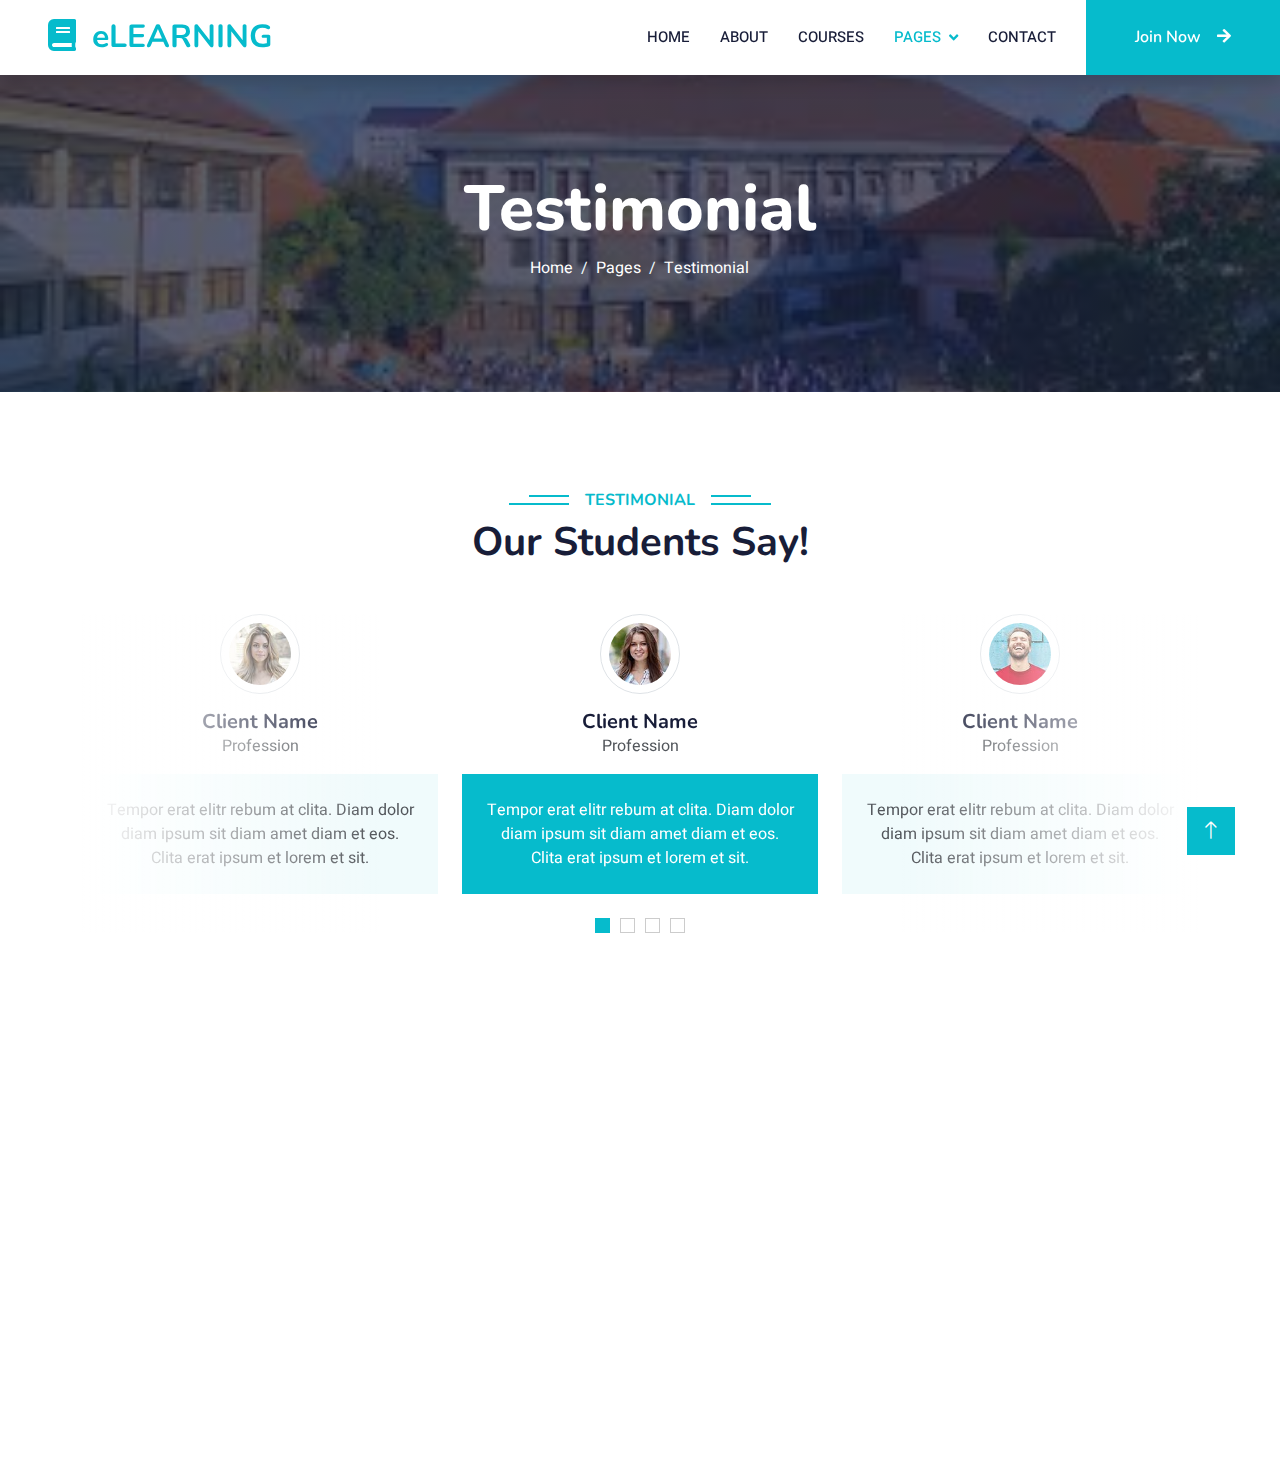
<file: testimonial.html>
<!DOCTYPE html>
<html lang="en">

<head>
    <meta charset="utf-8">
    <title>eLEARNING - eLearning HTML Template</title>
    <meta content="width=device-width, initial-scale=1.0" name="viewport">
    <meta content="" name="keywords">
    <meta content="" name="description">

    <!-- Favicon -->
    <link href="img/favicon.ico" rel="icon">

    <!-- Google Web Fonts -->
    <link rel="preconnect" href="https://fonts.googleapis.com">
    <link rel="preconnect" href="https://fonts.gstatic.com" crossorigin>
    <link href="https://fonts.googleapis.com/css2?family=Heebo:wght@400;500;600&family=Nunito:wght@600;700;800&display=swap" rel="stylesheet">

    <!-- Icon Font Stylesheet -->
    <link href="https://cdnjs.cloudflare.com/ajax/libs/font-awesome/5.10.0/css/all.min.css" rel="stylesheet">
    <link href="https://cdn.jsdelivr.net/npm/bootstrap-icons@1.4.1/font/bootstrap-icons.css" rel="stylesheet">

    <!-- Libraries Stylesheet -->
    <link href="lib/animate/animate.min.css" rel="stylesheet">
    <link href="lib/owlcarousel/assets/owl.carousel.min.css" rel="stylesheet">

    <!-- Customized Bootstrap Stylesheet -->
    <link href="css/bootstrap.min.css" rel="stylesheet">

    <!-- Template Stylesheet -->
    <link href="css/style.css" rel="stylesheet">
</head>

<body>
    <!-- Spinner Start -->
    <div id="spinner" class="show bg-white position-fixed translate-middle w-100 vh-100 top-50 start-50 d-flex align-items-center justify-content-center">
        <div class="spinner-border text-primary" style="width: 3rem; height: 3rem;" role="status">
            <span class="sr-only">Loading...</span>
        </div>
    </div>
    <!-- Spinner End -->


    <!-- Navbar Start -->
    <nav class="navbar navbar-expand-lg bg-white navbar-light shadow sticky-top p-0">
        <a href="index.html" class="navbar-brand d-flex align-items-center px-4 px-lg-5">
            <h2 class="m-0 text-primary"><i class="fa fa-book me-3"></i>eLEARNING</h2>
        </a>
        <button type="button" class="navbar-toggler me-4" data-bs-toggle="collapse" data-bs-target="#navbarCollapse">
            <span class="navbar-toggler-icon"></span>
        </button>
        <div class="collapse navbar-collapse" id="navbarCollapse">
            <div class="navbar-nav ms-auto p-4 p-lg-0">
                <a href="index.html" class="nav-item nav-link">Home</a>
                <a href="about.html" class="nav-item nav-link">About</a>
                <a href="courses.html" class="nav-item nav-link">Courses</a>
                <div class="nav-item dropdown">
                    <a href="#" class="nav-link dropdown-toggle active" data-bs-toggle="dropdown">Pages</a>
                    <div class="dropdown-menu fade-down m-0">
                        <a href="team.html" class="dropdown-item">Our Team</a>
                        <a href="testimonial.html" class="dropdown-item active">Testimonial</a>
                        <a href="404.html" class="dropdown-item">404 Page</a>
                    </div>
                </div>
                <a href="contact.html" class="nav-item nav-link">Contact</a>
            </div>
            <a href="" class="btn btn-primary py-4 px-lg-5 d-none d-lg-block">Join Now<i class="fa fa-arrow-right ms-3"></i></a>
        </div>
    </nav>
    <!-- Navbar End -->


    <!-- Header Start -->
    <div class="container-fluid bg-primary py-5 mb-5 page-header">
        <div class="container py-5">
            <div class="row justify-content-center">
                <div class="col-lg-10 text-center">
                    <h1 class="display-3 text-white animated slideInDown">Testimonial</h1>
                    <nav aria-label="breadcrumb">
                        <ol class="breadcrumb justify-content-center">
                            <li class="breadcrumb-item"><a class="text-white" href="#">Home</a></li>
                            <li class="breadcrumb-item"><a class="text-white" href="#">Pages</a></li>
                            <li class="breadcrumb-item text-white active" aria-current="page">Testimonial</li>
                        </ol>
                    </nav>
                </div>
            </div>
        </div>
    </div>
    <!-- Header End -->


    <!-- Testimonial Start -->
    <div class="container-xxl py-5 wow fadeInUp" data-wow-delay="0.1s">
        <div class="container">
            <div class="text-center">
                <h6 class="section-title bg-white text-center text-primary px-3">Testimonial</h6>
                <h1 class="mb-5">Our Students Say!</h1>
            </div>
            <div class="owl-carousel testimonial-carousel position-relative">
                <div class="testimonial-item text-center">
                    <img class="border rounded-circle p-2 mx-auto mb-3" src="img/testimonial-1.jpg" style="width: 80px; height: 80px;">
                    <h5 class="mb-0">Client Name</h5>
                    <p>Profession</p>
                    <div class="testimonial-text bg-light text-center p-4">
                    <p class="mb-0">Tempor erat elitr rebum at clita. Diam dolor diam ipsum sit diam amet diam et eos. Clita erat ipsum et lorem et sit.</p>
                    </div>
                </div>
                <div class="testimonial-item text-center">
                    <img class="border rounded-circle p-2 mx-auto mb-3" src="img/testimonial-2.jpg" style="width: 80px; height: 80px;">
                    <h5 class="mb-0">Client Name</h5>
                    <p>Profession</p>
                    <div class="testimonial-text bg-light text-center p-4">
                    <p class="mb-0">Tempor erat elitr rebum at clita. Diam dolor diam ipsum sit diam amet diam et eos. Clita erat ipsum et lorem et sit.</p>
                    </div>
                </div>
                <div class="testimonial-item text-center">
                    <img class="border rounded-circle p-2 mx-auto mb-3" src="img/testimonial-3.jpg" style="width: 80px; height: 80px;">
                    <h5 class="mb-0">Client Name</h5>
                    <p>Profession</p>
                    <div class="testimonial-text bg-light text-center p-4">
                    <p class="mb-0">Tempor erat elitr rebum at clita. Diam dolor diam ipsum sit diam amet diam et eos. Clita erat ipsum et lorem et sit.</p>
                    </div>
                </div>
                <div class="testimonial-item text-center">
                    <img class="border rounded-circle p-2 mx-auto mb-3" src="img/testimonial-4.jpg" style="width: 80px; height: 80px;">
                    <h5 class="mb-0">Client Name</h5>
                    <p>Profession</p>
                    <div class="testimonial-text bg-light text-center p-4">
                    <p class="mb-0">Tempor erat elitr rebum at clita. Diam dolor diam ipsum sit diam amet diam et eos. Clita erat ipsum et lorem et sit.</p>
                    </div>
                </div>
            </div>
        </div>
    </div>
    <!-- Testimonial End -->
        

    <!-- Footer Start -->
    <div class="container-fluid bg-dark text-light footer pt-5 mt-5 wow fadeIn" data-wow-delay="0.1s">
        <div class="container py-5">
            <div class="row g-5">
                <div class="col-lg-3 col-md-6">
                    <h4 class="text-white mb-3">Quick Link</h4>
                    <a class="btn btn-link" href="">About Us</a>
                    <a class="btn btn-link" href="">Contact Us</a>
                    <a class="btn btn-link" href="">Privacy Policy</a>
                    <a class="btn btn-link" href="">Terms & Condition</a>
                    <a class="btn btn-link" href="">FAQs & Help</a>
                </div>
                <div class="col-lg-3 col-md-6">
                    <h4 class="text-white mb-3">Contact</h4>
                    <p class="mb-2"><i class="fa fa-map-marker-alt me-3"></i>123 Street, New York, USA</p>
                    <p class="mb-2"><i class="fa fa-phone-alt me-3"></i>+012 345 67890</p>
                    <p class="mb-2"><i class="fa fa-envelope me-3"></i>info@example.com</p>
                    <div class="d-flex pt-2">
                        <a class="btn btn-outline-light btn-social" href=""><i class="fab fa-twitter"></i></a>
                        <a class="btn btn-outline-light btn-social" href=""><i class="fab fa-facebook-f"></i></a>
                        <a class="btn btn-outline-light btn-social" href=""><i class="fab fa-youtube"></i></a>
                        <a class="btn btn-outline-light btn-social" href=""><i class="fab fa-linkedin-in"></i></a>
                    </div>
                </div>
                <div class="col-lg-3 col-md-6">
                    <h4 class="text-white mb-3">Gallery</h4>
                    <div class="row g-2 pt-2">
                        <div class="col-4">
                            <img class="img-fluid bg-light p-1" src="img/course-1.jpg" alt="">
                        </div>
                        <div class="col-4">
                            <img class="img-fluid bg-light p-1" src="img/course-2.jpg" alt="">
                        </div>
                        <div class="col-4">
                            <img class="img-fluid bg-light p-1" src="img/course-3.jpg" alt="">
                        </div>
                        <div class="col-4">
                            <img class="img-fluid bg-light p-1" src="img/course-2.jpg" alt="">
                        </div>
                        <div class="col-4">
                            <img class="img-fluid bg-light p-1" src="img/course-3.jpg" alt="">
                        </div>
                        <div class="col-4">
                            <img class="img-fluid bg-light p-1" src="img/course-1.jpg" alt="">
                        </div>
                    </div>
                </div>
                <div class="col-lg-3 col-md-6">
                    <h4 class="text-white mb-3">Newsletter</h4>
                    <p>Dolor amet sit justo amet elitr clita ipsum elitr est.</p>
                    <div class="position-relative mx-auto" style="max-width: 400px;">
                        <input class="form-control border-0 w-100 py-3 ps-4 pe-5" type="text" placeholder="Your email">
                        <button type="button" class="btn btn-primary py-2 position-absolute top-0 end-0 mt-2 me-2">SignUp</button>
                    </div>
                </div>
            </div>
        </div>
        <div class="container">
            <div class="copyright">
                <div class="row">
                    <div class="col-md-6 text-center text-md-start mb-3 mb-md-0">
                        &copy; <a class="border-bottom" href="#">Your Site Name</a>, All Right Reserved.

                        <!--/*** This template is free as long as you keep the footer author’s credit link/attribution link/backlink. If you'd like to use the template without the footer author’s credit link/attribution link/backlink, you can purchase the Credit Removal License from "https://htmlcodex.com/credit-removal". Thank you for your support. ***/-->
                        Designed By <a class="border-bottom" href="https://htmlcodex.com">HTML Codex</a><br><br>
                        Distributed By <a class="border-bottom" href="https://themewagon.com">ThemeWagon</a>
                    </div>
                    <div class="col-md-6 text-center text-md-end">
                        <div class="footer-menu">
                            <a href="">Home</a>
                            <a href="">Cookies</a>
                            <a href="">Help</a>
                            <a href="">FQAs</a>
                        </div>
                    </div>
                </div>
            </div>
        </div>
    </div>
    <!-- Footer End -->


    <!-- Back to Top -->
    <a href="#" class="btn btn-lg btn-primary btn-lg-square back-to-top"><i class="bi bi-arrow-up"></i></a>


    <!-- JavaScript Libraries -->
    <script src="https://code.jquery.com/jquery-3.4.1.min.js"></script>
    <script src="https://cdn.jsdelivr.net/npm/bootstrap@5.0.0/dist/js/bootstrap.bundle.min.js"></script>
    <script src="lib/wow/wow.min.js"></script>
    <script src="lib/easing/easing.min.js"></script>
    <script src="lib/waypoints/waypoints.min.js"></script>
    <script src="lib/owlcarousel/owl.carousel.min.js"></script>

    <!-- Template Javascript -->
    <script src="js/main.js"></script>
</body>

</html>
</file>
<file: css/style.css>
/********** Template CSS **********/
:root {
    --primary: #06BBCC;
    --light: #F0FBFC;
    --dark: #181d38;
}


.fw-medium {
    font-weight: 600 !important;
}

.fw-semi-bold {
    font-weight: 700 !important;
}

.back-to-top {
    position: fixed;
    display: none;
    right: 45px;
    bottom: 45px;
    z-index: 99;
}


/*** Spinner ***/
#spinner {
    opacity: 0;
    visibility: hidden;
    transition: opacity .5s ease-out, visibility 0s linear .5s;
    z-index: 99999;
}

#spinner.show {
    transition: opacity .5s ease-out, visibility 0s linear 0s;
    visibility: visible;
    opacity: 1;
}


/*** Button ***/
.btn {
    font-family: 'Nunito', sans-serif;
    font-weight: 600;
    transition: .5s;
}

.btn.btn-primary,
.btn.btn-secondary {
    color: #FFFFFF;
}

.btn-square {
    width: 38px;
    height: 38px;
}

.btn-sm-square {
    width: 32px;
    height: 32px;
}

.btn-lg-square {
    width: 48px;
    height: 48px;
}

.btn-square,
.btn-sm-square,
.btn-lg-square {
    padding: 0;
    display: flex;
    align-items: center;
    justify-content: center;
    font-weight: normal;
    border-radius: 0px;
}


/*** Navbar ***/
.navbar .dropdown-toggle::after {
    border: none;
    content: "\f107";
    font-family: "Font Awesome 5 Free";
    font-weight: 900;
    vertical-align: middle;
    margin-left: 8px;
}

.navbar-light .navbar-nav .nav-link {
    margin-right: 30px;
    padding: 25px 0;
    color: #FFFFFF;
    font-size: 15px;
    text-transform: uppercase;
    outline: none;
}

.navbar-light .navbar-nav .nav-link:hover,
.navbar-light .navbar-nav .nav-link.active {
    color: var(--primary);
}

@media (max-width: 991.98px) {
    .navbar-light .navbar-nav .nav-link  {
        margin-right: 0;
        padding: 10px 0;
    }

    .navbar-light .navbar-nav {
        border-top: 1px solid #EEEEEE;
    }
}

.navbar-light .navbar-brand,
.navbar-light a.btn {
    height: 75px;
}

.navbar-light .navbar-nav .nav-link {
    color: var(--dark);
    font-weight: 500;
}

.navbar-light.sticky-top {
    top: -100px;
    transition: .5s;
}

@media (min-width: 992px) {
    .navbar .nav-item .dropdown-menu {
        display: block;
        margin-top: 0;
        opacity: 0;
        visibility: hidden;
        transition: .5s;
    }

    .navbar .dropdown-menu.fade-down {
        top: 100%;
        transform: rotateX(-75deg);
        transform-origin: 0% 0%;
    }

    .navbar .nav-item:hover .dropdown-menu {
        top: 100%;
        transform: rotateX(0deg);
        visibility: visible;
        transition: .5s;
        opacity: 1;
    }
}


/*** Header carousel ***/
@media (max-width: 768px) {
    .header-carousel .owl-carousel-item {
        position: relative;
        min-height: 500px;
    }
    
    .header-carousel .owl-carousel-item img {
        position: absolute;
        width: 100%;
        height: 100%;
        object-fit: cover;
    }
}

.header-carousel .owl-nav {
    position: absolute;
    top: 50%;
    right: 8%;
    transform: translateY(-50%);
    display: flex;
    flex-direction: column;
}

.header-carousel .owl-nav .owl-prev,
.header-carousel .owl-nav .owl-next {
    margin: 7px 0;
    width: 45px;
    height: 45px;
    display: flex;
    align-items: center;
    justify-content: center;
    color: #FFFFFF;
    background: transparent;
    border: 1px solid #FFFFFF;
    font-size: 22px;
    transition: .5s;
}

.header-carousel .owl-nav .owl-prev:hover,
.header-carousel .owl-nav .owl-next:hover {
    background: var(--primary);
    border-color: var(--primary);
}

.page-header {
    background: linear-gradient(rgba(24, 29, 56, .7), rgba(24, 29, 56, .7)), url(../img/dash1.jpeg);
    background-position: center center;
    background-repeat: no-repeat;
    background-size: cover;
}

.page-header-inner {
    background: rgba(15, 23, 43, .7);
}

.breadcrumb-item + .breadcrumb-item::before {
    color: var(--light);
}


/*** Section Title ***/
.section-title {
    position: relative;
    display: inline-block;
    text-transform: uppercase;
}

.section-title::before {
    position: absolute;
    content: "";
    width: calc(100% + 80px);
    height: 2px;
    top: 4px;
    left: -40px;
    background: var(--primary);
    z-index: -1;
}

.section-title::after {
    position: absolute;
    content: "";
    width: calc(100% + 120px);
    height: 2px;
    bottom: 5px;
    left: -60px;
    background: var(--primary);
    z-index: -1;
}

.section-title.text-start::before {
    width: calc(100% + 40px);
    left: 0;
}

.section-title.text-start::after {
    width: calc(100% + 60px);
    left: 0;
}


/*** Service ***/
.service-item {
    background: var(--light);
    transition: .5s;
}

.service-item:hover {
    margin-top: -10px;
    background: var(--primary);
}

.service-item * {
    transition: .5s;
}

.service-item:hover * {
    color: var(--light) !important;
}


/*** Categories & Courses ***/
.category img,
.course-item img {
    transition: .5s;
}

.category a:hover img,
.course-item:hover img {
    transform: scale(1.1);
}


/*** Team ***/
.team-item img {
    transition: .5s;
}

.team-item:hover img {
    transform: scale(1.1);
}


/*** Testimonial ***/
.testimonial-carousel::before {
    position: absolute;
    content: "";
    top: 0;
    left: 0;
    height: 100%;
    width: 0;
    background: linear-gradient(to right, rgba(255, 255, 255, 1) 0%, rgba(255, 255, 255, 0) 100%);
    z-index: 1;
}

.testimonial-carousel::after {
    position: absolute;
    content: "";
    top: 0;
    right: 0;
    height: 100%;
    width: 0;
    background: linear-gradient(to left, rgba(255, 255, 255, 1) 0%, rgba(255, 255, 255, 0) 100%);
    z-index: 1;
}

@media (min-width: 768px) {
    .testimonial-carousel::before,
    .testimonial-carousel::after {
        width: 200px;
    }
}

@media (min-width: 992px) {
    .testimonial-carousel::before,
    .testimonial-carousel::after {
        width: 300px;
    }
}

.testimonial-carousel .owl-item .testimonial-text,
.testimonial-carousel .owl-item.center .testimonial-text * {
    transition: .5s;
}

.testimonial-carousel .owl-item.center .testimonial-text {
    background: var(--primary) !important;
}

.testimonial-carousel .owl-item.center .testimonial-text * {
    color: #FFFFFF !important;
}

.testimonial-carousel .owl-dots {
    margin-top: 24px;
    display: flex;
    align-items: flex-end;
    justify-content: center;
}

.testimonial-carousel .owl-dot {
    position: relative;
    display: inline-block;
    margin: 0 5px;
    width: 15px;
    height: 15px;
    border: 1px solid #CCCCCC;
    transition: .5s;
}

.testimonial-carousel .owl-dot.active {
    background: var(--primary);
    border-color: var(--primary);
}


/*** Footer ***/
.footer .btn.btn-social {
    margin-right: 5px;
    width: 35px;
    height: 35px;
    display: flex;
    align-items: center;
    justify-content: center;
    color: var(--light);
    font-weight: normal;
    border: 1px solid #FFFFFF;
    border-radius: 35px;
    transition: .3s;
}

.footer .btn.btn-social:hover {
    color: var(--primary);
}

.footer .btn.btn-link {
    display: block;
    margin-bottom: 5px;
    padding: 0;
    text-align: left;
    color: #FFFFFF;
    font-size: 15px;
    font-weight: normal;
    text-transform: capitalize;
    transition: .3s;
}

.footer .btn.btn-link::before {
    position: relative;
    content: "\f105";
    font-family: "Font Awesome 5 Free";
    font-weight: 900;
    margin-right: 10px;
}

.footer .btn.btn-link:hover {
    letter-spacing: 1px;
    box-shadow: none;
}

.footer .copyright {
    padding: 25px 0;
    font-size: 15px;
    border-top: 1px solid rgba(256, 256, 256, .1);
}

.footer .copyright a {
    color: var(--light);
}

.footer .footer-menu a {
    margin-right: 15px;
    padding-right: 15px;
    border-right: 1px solid rgba(255, 255, 255, .1);
}

.footer .footer-menu a:last-child {
    margin-right: 0;
    padding-right: 0;
    border-right: none;
}
</file>
<file: css/login.css>
@import url('https://fonts.googleapis.com/css2?family=Noto+Sans:wght@700&family=Poppins:wght@400;500;600&display=swap');
*{
  margin: 0;
  padding: 0;
  box-sizing: border-box;
  font-family: "Poppins", sans-serif;
}
body{
  margin: 0;
  padding: 0;
  background: gray;
  height: 100vh;
  overflow: hidden;
}
.center{
  position: absolute;
  top: 50%;
  left: 50%;
  transform: translate(-50%, -50%);
  width: 400px;
  background: white;
  border-radius: 10px;
  box-shadow: 10px 10px 15px rgba(0,0,0,0.05);
}
.center h1{
  text-align: center;
  padding: 20px 0;
  border-bottom: 1px solid silver;
}
.center form{
  padding: 0 40px;
  box-sizing: border-box;
}
form .txt_field{
  position: relative;
  border-bottom: 2px solid #adadad;
  margin: 30px 0;
}
.txt_field input{
  width: 100%;
  padding: 0 5px;
  height: 40px;
  font-size: 16px;
  border: none;
  background: none;
  outline: none;
}
.txt_field label{
  position: absolute;
  top: 50%;
  left: 5px;
  color: #adadad;
  transform: translateY(-50%);
  font-size: 16px;
  pointer-events: none;
  transition: .5s;
}
.txt_field span::before{
  content: '';
  position: absolute;
  top: 40px;
  left: 0;
  width: 0%;
  height: 2px;
  background: #2691d9;
  transition: .5s;
}
.txt_field input:focus ~ label,
.txt_field input:valid ~ label{
  top: -5px;
  color: #2691d9;
}
.txt_field input:focus ~ span::before,
.txt_field input:valid ~ span::before{
  width: 100%;
}
.pass{
  margin: -5px 0 20px 5px;
  color: #a6a6a6;
  cursor: pointer;
}
.pass:hover{
  text-decoration: underline;
}
input[type="submit"]{
  width: 100%;
  height: 50px;
  border: 1px solid;
  background: #2691d9;
  border-radius: 25px;
  font-size: 18px;
  color: #e9f4fb;
  font-weight: 700;
  cursor: pointer;
  outline: none;
}
input[type="submit"]:hover{
  border-color: #2691d9;
  transition: .5s;
}
.signup_link{
  margin: 30px 0;
  text-align: center;
  font-size: 16px;
  color: #666666;
}
.signup_link a{
  color: #2691d9;
  text-decoration: none;
}
.signup_link a:hover{
  text-decoration: underline;
}
</file>
<file: css/pelajaran.css>
body {
    font-family: Arial, sans-serif;
    margin: 0;
    padding: 0;
    background-color: #f9f9f9;
  }
  
  .header {
    background-color: #4CAF50;
    color: white;
    padding: 15px;
    text-align: center;
  }
  
  .nav {
    display: flex;
    justify-content: center;
    background-color: #333;
  }
  
  .nav a {
    color: white;
    padding: 14px 20px;
    text-decoration: none;
    text-align: center;
  }
  
  .nav a:hover {
    background-color: #ddd;
    color: black;
  }
  
  .content {
    display: flex;
    justify-content: center;
    padding: 20px;
  }
  
  .content .main {
    flex: 70%;
    padding: 20px;
  }
  
  .content .sidebar {
    flex: 30%;
    padding: 20px;
  }
  
  .content .main h2, .content .sidebar h2 {
    text-align: center;
  }
  
  .footer {
    background-color: #333;
    color: white;
    text-align: center;
    padding: 10px;
    position: fixed;
    bottom: 0;
    width: 100%;
  }
  
  .btn {
    display: inline-block;
    text-decoration: none;
    background-color: #3498db;
    color: white;
    padding: 10px 20px;
    border-radius: 5px;
    text-align: center;
    cursor: pointer;
  }
  
  .btn:hover {
    background-color: #2980b9;
  }
</file>
